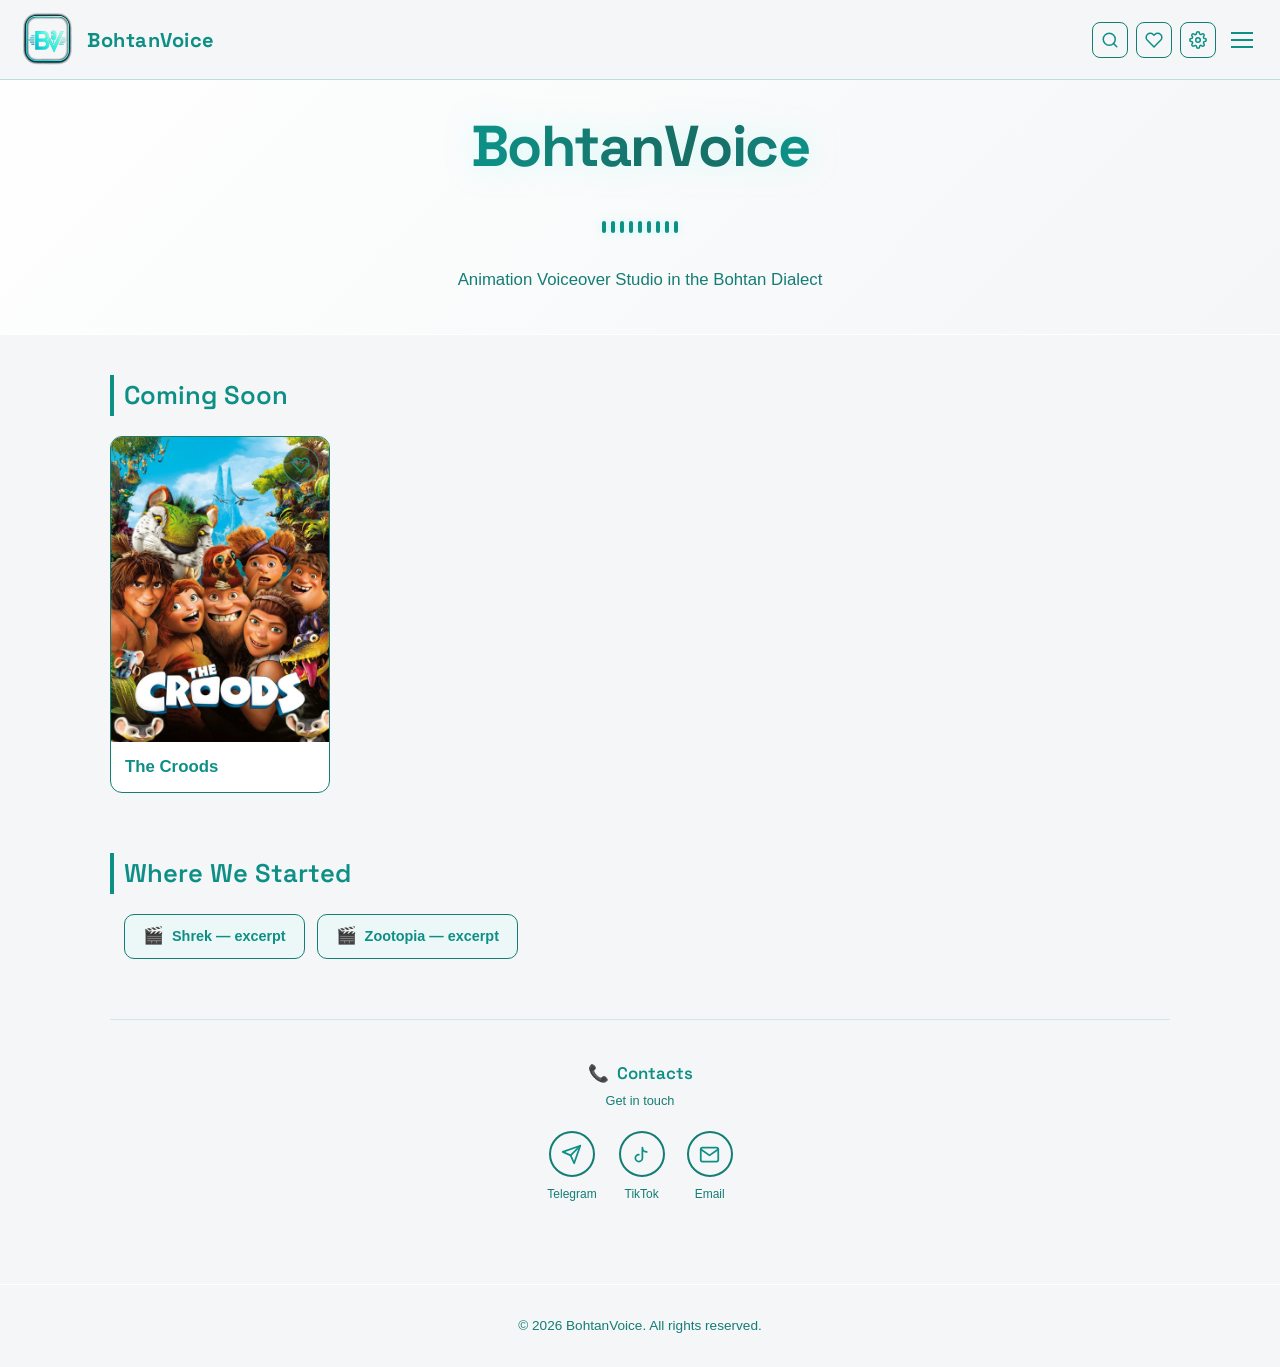
<file: index.html>
<!DOCTYPE html>
<html lang="en">
<head>
    <meta charset="UTF-8">
    <meta name="google-site-verification" content="A_l2Gim6bS1lxrR_QTSgw-Qv71iyqRUqzfyV5BQlsHk" />
    <meta name="viewport" content="width=device-width, initial-scale=1.0">
    <meta name="description" content="BohtanVoice — Animation Voiceover Studio in the Bohtan dialect.">
    <meta name="theme-color" content="#0b0c10">
    <link rel="icon" href="logo.png">

    <!-- SEO / Open Graph -->
    <link rel="canonical" href="https://bohtanvoice.github.io/BohtanVoice/">
    <meta property="og:type" content="website">
    <meta property="og:site_name" content="BohtanVoice">
    <meta property="og:title" content="BohtanVoice — Animation Voiceover Studio">
    <meta property="og:description" content="Animation voiceover studio in the Bohtan dialect. Dubs of beloved cartoons preserving a rare Neo-Aramaic language.">
    <meta property="og:image" content="https://bohtanvoice.github.io/BohtanVoice/poster1.jpg">
    <meta property="og:image:type" content="image/jpeg">
    <meta property="og:image:width" content="1000">
    <meta property="og:image:height" content="1426">
    <meta property="og:image:alt" content="BohtanVoice — animation voiceover studio">
    <meta property="og:url" content="https://bohtanvoice.github.io/BohtanVoice/">
    <meta property="og:locale" content="en_US">
    <meta property="og:locale:alternate" content="ru_RU">
    <meta name="twitter:card" content="summary_large_image">
    <meta name="twitter:title" content="BohtanVoice — Animation Voiceover Studio">
    <meta name="twitter:description" content="Animation voiceover studio in the Bohtan dialect.">
    <meta name="twitter:image" content="https://bohtanvoice.github.io/BohtanVoice/poster1.jpg">
    <meta name="twitter:image:alt" content="BohtanVoice — animation voiceover studio">

    <link rel="preconnect" href="https://fonts.googleapis.com">
    <link rel="preconnect" href="https://fonts.gstatic.com" crossorigin>
    <link href="https://fonts.googleapis.com/css2?family=Space+Grotesk:wght@400;500;600;700&display=swap" rel="stylesheet">

    <link rel="stylesheet" href="style.css">

    <title>BohtanVoice — Animation Voiceover Studio</title>

    <!-- Структурированные данные: организация + сайт -->
    <script type="application/ld+json">
    {
        "@context": "https://schema.org",
        "@graph": [
            {
                "@type": "Organization",
                "@id": "https://bohtanvoice.github.io/BohtanVoice/#organization",
                "name": "BohtanVoice",
                "url": "https://bohtanvoice.github.io/BohtanVoice/",
                "logo": {
                    "@type": "ImageObject",
                    "url": "https://bohtanvoice.github.io/BohtanVoice/logo.png",
                    "width": 832,
                    "height": 832
                },
                "description": "Animation voiceover studio in the Bohtan dialect of Assyrian Neo-Aramaic.",
                "email": "bohtanvoice@gmail.com",
                "sameAs": [
                    "https://t.me/BohtanVoicee",
                    "https://www.tiktok.com/@bohtanvoice"
                ]
            },
            {
                "@type": "WebSite",
                "@id": "https://bohtanvoice.github.io/BohtanVoice/#website",
                "url": "https://bohtanvoice.github.io/BohtanVoice/",
                "name": "BohtanVoice",
                "description": "Animation voiceover studio in the Bohtan dialect.",
                "inLanguage": ["en", "ru"],
                "publisher": {
                    "@id": "https://bohtanvoice.github.io/BohtanVoice/#organization"
                }
            }
        ]
    }
    </script>

    <style>
        /* ============================================================
           Стили, уникальные для главной страницы
           ============================================================ */

        header {
            background: linear-gradient(135deg, var(--bg-panel), var(--bg-main), var(--bg-panel));
            background-size: 200% 200%;
            animation: gradientMove 12s ease infinite;
            padding: 100px 20px 40px 20px;
            text-align: center;
            border-bottom: 1px solid var(--bg-panel);
        }

        @keyframes gradientMove {
            0% { background-position: 0% 50%; }
            50% { background-position: 100% 50%; }
            100% { background-position: 0% 50%; }
        }

        .hero-title {
            font-family: 'Space Grotesk', 'Segoe UI', sans-serif;
            font-size: calc(3.6rem * var(--font-scale));
            font-weight: 700;
            letter-spacing: -1.5px;
            margin: 0 0 15px 0;
            text-align: center;
            display: inline-block;
            cursor: pointer;
            user-select: none;
            transition: filter 0.3s ease;
            filter: drop-shadow(0 0 15px rgba(102, 252, 241, 0.25));
        }

        .hero-title:hover {
            filter: drop-shadow(0 0 25px rgba(102, 252, 241, 0.5));
        }

        .hero-title .letter {
            display: inline-block;
            transition: color 0.3s ease;
        }

        .hero-title .letter:nth-child(1)  { color: #66fcf1; }
        .hero-title .letter:nth-child(2)  { color: #63f5e8; }
        .hero-title .letter:nth-child(3)  { color: #60eede; }
        .hero-title .letter:nth-child(4)  { color: #5ce7d4; }
        .hero-title .letter:nth-child(5)  { color: #58dec8; }
        .hero-title .letter:nth-child(6)  { color: #53d4bb; }
        .hero-title .letter:nth-child(7)  { color: #4dc8ae; }
        .hero-title .letter:nth-child(8)  { color: #48bca2; }
        .hero-title .letter:nth-child(9)  { color: #44b098; }
        .hero-title .letter:nth-child(10) { color: #45a29e; }
        .hero-title .letter:nth-child(11) { color: #4ab8a3; }

        html.light-theme .hero-title .letter:nth-child(1)  { color: #0e8f86; }
        html.light-theme .hero-title .letter:nth-child(2)  { color: #10887f; }
        html.light-theme .hero-title .letter:nth-child(3)  { color: #128278; }
        html.light-theme .hero-title .letter:nth-child(4)  { color: #147c72; }
        html.light-theme .hero-title .letter:nth-child(5)  { color: #157770; }
        html.light-theme .hero-title .letter:nth-child(6)  { color: #167269; }
        html.light-theme .hero-title .letter:nth-child(7)  { color: #177066; }
        html.light-theme .hero-title .letter:nth-child(8)  { color: #167269; }
        html.light-theme .hero-title .letter:nth-child(9)  { color: #157770; }
        html.light-theme .hero-title .letter:nth-child(10) { color: #147d75; }
        html.light-theme .hero-title .letter:nth-child(11) { color: #0e8f86; }

        .hero-title.wave-active .letter {
            animation: letterWave 1.1s ease-in-out;
        }

        @keyframes letterWave {
            0%   { transform: translateY(0); }
            40%  { transform: translateY(-28px); }
            100% { transform: translateY(0); }
        }

        .sound-wave {
            display: flex;
            justify-content: center;
            align-items: center;
            gap: 5px;
            height: 40px;
            margin: 0 auto 20px auto;
        }

        .sound-wave span {
            display: block;
            width: 4px;
            background: var(--accent);
            border-radius: 3px;
            height: 12px;
            box-shadow: 0 0 8px rgba(102, 252, 241, 0.4);
            transition: height 0.3s ease;
        }

        .sound-wave.active span {
            animation: waveBounce 0.6s ease-in-out infinite;
        }

        .sound-wave.active span:nth-child(1) { animation-delay: 0s; }
        .sound-wave.active span:nth-child(2) { animation-delay: 0.1s; }
        .sound-wave.active span:nth-child(3) { animation-delay: 0.2s; }
        .sound-wave.active span:nth-child(4) { animation-delay: 0.3s; }
        .sound-wave.active span:nth-child(5) { animation-delay: 0.15s; }
        .sound-wave.active span:nth-child(6) { animation-delay: 0.25s; }
        .sound-wave.active span:nth-child(7) { animation-delay: 0.4s; }
        .sound-wave.active span:nth-child(8) { animation-delay: 0.2s; }
        .sound-wave.active span:nth-child(9) { animation-delay: 0.05s; }

        @keyframes waveBounce {
            0%, 100% { height: 4px; opacity: 0.4; }
            50% { height: 34px; opacity: 1; }
        }

        header p {
            color: var(--accent-soft);
            font-size: calc(1.05rem * var(--font-scale));
            font-weight: 500;
            padding: 0 10px;
        }

        .container { max-width: 1100px; margin: 40px auto; padding: 0 20px; }

        .section-title {
            color: var(--accent);
            font-family: 'Space Grotesk', 'Segoe UI', sans-serif;
            font-weight: 600;
            font-size: calc(1.6rem * var(--font-scale));
            margin-bottom: 20px;
            border-left: 4px solid var(--accent);
            padding-left: 10px;
            margin-top: 40px;
        }

        .no-results {
            display: none;
            text-align: center;
            padding: 40px 20px;
            color: var(--accent-soft);
            font-size: 1rem;
            background-color: var(--bg-panel);
            border: 1px dashed var(--accent-soft);
            border-radius: 12px;
            margin-top: 10px;
        }

        .no-results.visible { display: block; }

        .no-results-emoji {
            font-size: 2.5rem;
            display: block;
            margin-bottom: 10px;
        }

        .projects-grid {
            display: grid;
            grid-template-columns: repeat(auto-fit, minmax(180px, 220px));
            gap: 20px;
            justify-content: start;
            transition: all 0.3s ease;
        }

        html.density-compact .projects-grid {
            grid-template-columns: repeat(auto-fit, minmax(150px, 180px));
            gap: 14px;
        }

        html.density-compact .poster-info { padding: 10px; }
        html.density-compact .poster-info h3 { font-size: calc(0.95rem * var(--font-scale)); }

        html.density-comfortable .projects-grid {
            grid-template-columns: repeat(auto-fit, minmax(210px, 260px));
            gap: 28px;
        }

        html.density-comfortable .poster-info { padding: 18px; }
        html.density-comfortable .poster-info h3 { font-size: calc(1.2rem * var(--font-scale)); }

        .poster-card {
            display: block;
            background-color: var(--bg-panel);
            border-radius: 12px;
            overflow: hidden;
            border: 1px solid var(--accent-soft);
            text-decoration: none;
            color: inherit;
            transition: all 0.4s cubic-bezier(0.165, 0.84, 0.44, 1);
            opacity: 0;
            transform: translateY(20px);
            position: relative;
        }

        .poster-card.revealed {
            opacity: 1;
            transform: translateY(0);
        }

        .poster-card:hover {
            transform: translateY(-4px);
            border-color: var(--accent);
            box-shadow: 0 12px 30px rgba(102, 252, 241, 0.12);
        }

        .poster-image-box {
            position: relative;
            width: 100%;
            padding-bottom: 140%;
            overflow: hidden;
            background-color: var(--skeleton);
        }

        .poster-image-box::before {
            content: "";
            position: absolute;
            inset: 0;
            background: linear-gradient(
                90deg,
                var(--skeleton) 0%,
                var(--skeleton-shine) 50%,
                var(--skeleton) 100%
            );
            background-size: 200% 100%;
            animation: shimmer 1.5s infinite;
            z-index: 1;
            opacity: 1;
            transition: opacity 0.4s ease;
        }

        .poster-image-box.loaded::before { opacity: 0; }

        @keyframes shimmer {
            0% { background-position: 200% 0; }
            100% { background-position: -200% 0; }
        }

        .poster-image-box img {
            position: absolute;
            top: 0; left: 0;
            width: 100%; height: 100%;
            object-fit: cover;
            opacity: 0;
            transition: opacity 0.4s ease;
            z-index: 2;
        }

        .poster-image-box img.loaded { opacity: 1; }

        .fav-toggle {
            position: absolute;
            top: 10px; right: 10px;
            width: 36px; height: 36px;
            border-radius: 50%;
            background: rgba(11, 12, 16, 0.55);
            border: 1px solid rgba(102, 252, 241, 0.4);
            cursor: pointer;
            display: flex;
            align-items: center;
            justify-content: center;
            padding: 0;
            transition: all 0.25s ease;
            z-index: 5;
        }

        .fav-toggle:hover {
            transform: scale(1.1);
            background: rgba(11, 12, 16, 0.85);
            border-color: var(--accent);
        }

        .fav-toggle svg {
            width: 18px; height: 18px;
            stroke: var(--accent);
            fill: none;
            stroke-width: 2;
            stroke-linecap: round;
            stroke-linejoin: round;
            transition: fill 0.25s ease, transform 0.25s ease;
        }

        .fav-toggle.is-fav svg { fill: #ff4d6d; stroke: #ff4d6d; }
        .fav-toggle.is-fav { border-color: #ff4d6d; }
        .fav-toggle:active svg { transform: scale(0.85); }

        @keyframes heartPulse {
            0% { transform: scale(1); }
            40% { transform: scale(1.4); }
            100% { transform: scale(1); }
        }

        .fav-toggle.just-clicked svg { animation: heartPulse 0.4s ease; }

        .play-overlay {
            position: absolute;
            top: 0; left: 0;
            width: 100%; height: 100%;
            background: rgba(11, 12, 16, 0.35);
            display: flex;
            align-items: center;
            justify-content: center;
            opacity: 0;
            transition: opacity 0.3s ease;
            pointer-events: none;
            z-index: 3;
        }

        .poster-card:hover .play-overlay { opacity: 1; }

        .play-overlay span {
            width: 56px; height: 56px;
            border-radius: 50%;
            border: 2px solid var(--accent);
            display: flex;
            align-items: center;
            justify-content: center;
            padding-left: 4px;
        }

        .play-overlay span::before {
            content: "";
            width: 0; height: 0;
            border-top: 9px solid transparent;
            border-bottom: 9px solid transparent;
            border-left: 14px solid var(--accent);
        }

        @media (hover: none) {
            .play-overlay {
                opacity: 1;
                background: linear-gradient(to top, rgba(11, 12, 16, 0.55) 0%, transparent 50%);
                align-items: flex-end;
                justify-content: flex-start;
                padding: 12px;
            }

            .play-overlay span {
                width: 44px; height: 44px;
                background: rgba(11, 12, 16, 0.7);
                border-width: 2px;
            }

            .play-overlay span::before {
                border-top-width: 7px;
                border-bottom-width: 7px;
                border-left-width: 11px;
            }
        }

        .poster-info { padding: 14px; }

        .poster-info h3 {
            color: var(--accent);
            font-size: calc(1.05rem * var(--font-scale));
            line-height: 1.3;
        }

        /* ============================================================
           С чего мы начинали — заголовок + кнопки-якоря
           ============================================================ */
        .first-steps {
            margin-top: 60px;
        }

        /* Контейнер без рамки и фона: кнопки выровнены по тексту
           заголовка (4px полоска + 10px внутренний отступ) */
        .first-steps-box {
            padding: 0 14px;
        }

        .first-steps-actions {
            display: flex;
            gap: 12px;
            flex-wrap: wrap;
        }

        .first-step-btn {
            display: inline-flex;
            align-items: center;
            gap: 8px;
            padding: 10px 18px;
            background: rgba(102, 252, 241, 0.06);
            border: 1px solid var(--accent-soft);
            border-radius: 10px;
            color: var(--accent);
            text-decoration: none;
            font-size: calc(0.9rem * var(--font-scale));
            font-weight: 600;
            font-family: inherit;
            transition: all 0.25s ease;
        }

        .first-step-btn:hover {
            background: var(--accent);
            color: var(--bg-main);
            border-color: var(--accent);
            transform: translateY(-2px);
            box-shadow: 0 0 20px rgba(102, 252, 241, 0.3);
        }

        .first-step-icon {
            font-size: 1.05rem;
            line-height: 1;
        }

        @media(max-width: 600px) {
            header { padding-top: 95px; }
            .hero-title { font-size: calc(2.4rem * var(--font-scale)); letter-spacing: -1px; }
            .sound-wave { height: 32px; gap: 4px; }
            .sound-wave span { width: 3px; }

            .first-steps-actions {
                flex-direction: column;
            }
            .first-step-btn {
                justify-content: center;
                width: 100%;
            }
        }
    </style>
</head>
<body>

    <!-- ================= NAV ================= -->
    <nav>
        <a href="index.html" class="logo-container">
            <img src="logo.png" alt="BohtanVoice" class="site-logo">
            <span class="logo-text">BohtanVoice</span>
        </a>

        <div class="nav-actions">
            <button class="icon-btn" id="searchNavBtn" aria-label="Search">
                <svg viewBox="0 0 24 24">
                    <circle cx="11" cy="11" r="8"></circle>
                    <line x1="21" y1="21" x2="16.65" y2="16.65"></line>
                </svg>
            </button>

            <button class="icon-btn" id="favoritesBtn" aria-label="Favorites">
                <svg viewBox="0 0 24 24">
                    <path d="M20.84 4.61a5.5 5.5 0 0 0-7.78 0L12 5.67l-1.06-1.06a5.5 5.5 0 0 0-7.78 7.78l1.06 1.06L12 21.23l7.78-7.78 1.06-1.06a5.5 5.5 0 0 0 0-7.78z"></path>
                </svg>
                <span class="fav-badge" id="favBadge">0</span>
            </button>

            <button class="icon-btn" id="settingsBtn" aria-label="Settings">
                <svg viewBox="0 0 24 24">
                    <circle cx="12" cy="12" r="3"></circle>
                    <path d="M19.4 15a1.65 1.65 0 0 0 .33 1.82l.06.06a2 2 0 1 1-2.83 2.83l-.06-.06a1.65 1.65 0 0 0-1.82-.33 1.65 1.65 0 0 0-1 1.51V21a2 2 0 1 1-4 0v-.09A1.65 1.65 0 0 0 9 19.4a1.65 1.65 0 0 0-1.82.33l-.06.06a2 2 0 1 1-2.83-2.83l.06-.06a1.65 1.65 0 0 0 .33-1.82 1.65 1.65 0 0 0-1.51-1H3a2 2 0 1 1 0-4h.09A1.65 1.65 0 0 0 4.6 9a1.65 1.65 0 0 0-.33-1.82l-.06-.06a2 2 0 1 1 2.83-2.83l.06.06a1.65 1.65 0 0 0 1.82.33H9a1.65 1.65 0 0 0 1-1.51V3a2 2 0 1 1 4 0v.09a1.65 1.65 0 0 0 1 1.51 1.65 1.65 0 0 0 1.82-.33l.06-.06a2 2 0 1 1 2.83 2.83l-.06.06a1.65 1.65 0 0 0-.33 1.82V9a1.65 1.65 0 0 0 1.51 1H21a2 2 0 1 1 0 4h-.09a1.65 1.65 0 0 0-1.51 1z"></path>
                </svg>
            </button>

            <button class="menu-toggle" id="menuToggle" aria-label="Menu">
                <span></span>
                <span></span>
                <span></span>
            </button>
        </div>

        <ul class="nav-links" id="navLinks">
            <li><a href="#" id="aboutLink" data-en="About Us" data-ru="О нас">About Us</a></li>
            <li><a href="#" id="dialectLink" data-en="About the Dialect" data-ru="О диалекте">About the Dialect</a></li>
            <li><a href="samples.html" data-en="Our First Experience" data-ru="Наш первый опыт">Our First Experience</a></li>
            <li><a href="#contacts" id="contactsLink" data-en="Contacts" data-ru="Контакты">Contacts</a></li>
        </ul>
    </nav>

    <!-- Раскрывающийся поиск -->
    <div class="nav-search-wrap" id="navSearchWrap">
        <div class="nav-search-box">
            <svg class="nav-search-icon" viewBox="0 0 24 24">
                <circle cx="11" cy="11" r="8"></circle>
                <line x1="21" y1="21" x2="16.65" y2="16.65"></line>
            </svg>
            <input
                type="text"
                class="nav-search-input"
                id="navSearchInput"
                placeholder="Search dubs…"
                data-en-placeholder="Search dubs…"
                data-ru-placeholder="Поиск озвучек…"
                autocomplete="off">
            <button class="nav-search-clear" id="navSearchClear" aria-label="Clear">&times;</button>
        </div>
        <div class="nav-search-results" id="navSearchResults"></div>
    </div>

    <!-- ================= HEADER ================= -->
    <header>
        <h1 class="hero-title" id="heroTitle" aria-label="BohtanVoice"></h1>
        <div class="sound-wave" id="soundWave" aria-hidden="true">
            <span></span><span></span><span></span>
            <span></span><span></span><span></span>
            <span></span><span></span><span></span>
        </div>
        <p data-en="Animation Voiceover Studio in the Bohtan Dialect" data-ru="Студия озвучивания мультфильмов на диалекте Bohtan">Animation Voiceover Studio in the Bohtan Dialect</p>
    </header>

    <!-- ================= CONTENT ================= -->
    <div class="container">

        <!-- БЛОК: Скоро на сайте (Крудсы) -->
        <h2 id="projects" class="section-title" data-en="Coming Soon" data-ru="Скоро на сайте">Coming Soon</h2>

        <div class="projects-grid" id="projectsGrid"></div>

        <div class="no-results" id="noResults">
            <span class="no-results-emoji">🔍</span>
            <span data-en="Nothing found. Try another search." data-ru="Ничего не найдено. Попробуйте другой запрос.">Nothing found. Try another search.</span>
        </div>

        <!-- БЛОК: С чего мы начинали (заголовок + кнопки, ведут в samples.html) -->
        <section class="first-steps">
            <h2 class="section-title" data-en="Where We Started" data-ru="С чего мы начинали">Where We Started</h2>

            <div class="first-steps-box">
                <div class="first-steps-actions">
                    <a href="samples.html#shrek" class="first-step-btn">
                        <span class="first-step-icon">🎬</span>
                        <span data-en="Shrek — excerpt" data-ru="Шрек — отрывок">Shrek — excerpt</span>
                    </a>
                    <a href="samples.html#zootopia" class="first-step-btn">
                        <span class="first-step-icon">🎬</span>
                        <span data-en="Zootopia — excerpt" data-ru="Зверополис — отрывок">Zootopia — excerpt</span>
                    </a>
                </div>
            </div>
        </section>

        <!-- ================= CONTACTS ================= -->
        <section class="contacts-section" id="contacts">
            <h2 class="contacts-title">
                <span>📞</span>
                <span data-en="Contacts" data-ru="Контакты">Contacts</span>
            </h2>
            <p class="contacts-subtitle" data-en="Get in touch" data-ru="Свяжитесь с нами">Get in touch</p>

            <div class="contacts-grid">
                <a href="https://t.me/BohtanVoicee" target="_blank" rel="noopener" class="contact-item" aria-label="Telegram">
                    <span class="contact-icon">
                        <svg viewBox="0 0 24 24">
                            <path d="M22 2L11 13"></path>
                            <path d="M22 2l-7 20-4-9-9-4 20-7z"></path>
                        </svg>
                    </span>
                    <span class="contact-label">Telegram</span>
                </a>

                <a href="https://www.tiktok.com/@bohtanvoice" target="_blank" rel="noopener" class="contact-item" aria-label="TikTok">
                    <span class="contact-icon">
                        <svg viewBox="0 0 24 24">
                            <path d="M9 12a4 4 0 1 0 4 4V4a5 5 0 0 0 5 5"></path>
                        </svg>
                    </span>
                    <span class="contact-label">TikTok</span>
                </a>

                <a href="mailto:bohtanvoice@gmail.com" class="contact-item" aria-label="Email">
                    <span class="contact-icon">
                        <svg viewBox="0 0 24 24">
                            <rect x="2" y="4" width="20" height="16" rx="2"></rect>
                            <polyline points="22,6 12,13 2,6"></polyline>
                        </svg>
                    </span>
                    <span class="contact-label">Email</span>
                </a>
            </div>
        </section>

    </div>

    <!-- ================= FOOTER ================= -->
    <footer>
        <p>&copy; 2026 BohtanVoice. All rights reserved.</p>
    </footer>

    <!-- ================= PANELS ================= -->
    <div class="about-overlay" id="aboutOverlay"></div>
    <div class="about-panel" id="aboutPanel">
        <button class="about-close" id="aboutClose">&times;</button>
        <h2 data-en="About Us" data-ru="О нас">About Us</h2>
        <p data-en="We are a team from Gardabani (Georgia), united by our love for voiceover and our native language. Our goal is to create unique content in the Bohtan dialect of the Assyrian language.<br><br>Our journey began completely by accident: one day, just for fun, we re-dubbed a short excerpt from a cartoon. But after that first experience, something sparked inside us. We realized how exciting it is to bring familiar characters to life and hear them in our native dialect.<br><br>What started as a joke grew into a real shared mission and the creation of our own studio. Today we put our soul into every frame so that the dub is high-quality, lively, and sincere.<br><br>Thank you for being with us and sharing this love! ❤️🎙️" data-ru="Мы — команда из Гардабани (Грузия), объединённая любовью к озвучиванию и родному языку. Наша цель — создавать уникальный контент на бохтанском диалекте ассирийского языка.<br><br>Наш путь начался абсолютно случайно: однажды мы просто ради шутки переозвучили небольшой отрывок из мультфильма. Но уже после первого опыта внутри что-то зажглось. Мы поняли, насколько это увлекательный процесс — вдохнуть жизнь в знакомых персонажей и услышать их на нашем родном диалекте.<br><br>То, что не воспринималось всерьёз, переросло в настоящее общее дело и создание своей собственной студии. Сегодня мы вкладываем душу в каждый кадр, чтобы дубляж получался качественным, живым и искренним.<br><br>Спасибо, что вы с нами и разделяете эту любовь! ❤️🎙️">
            We are a team from Gardabani (Georgia), united by our love for voiceover and our native language...
        </p>
    </div>

    <div class="about-overlay" id="dialectOverlay"></div>
    <div class="about-panel" id="dialectPanel">
        <button class="about-close" id="dialectClose">&times;</button>
        <h2 data-en="About the Bohtan Dialect" data-ru="О ботанайском диалекте">About the Bohtan Dialect</h2>
        <p data-en="Our dialect is a unique and rare branch of the Neo-Aramaic languages, belonging to the Assyrian heritage. Historically, it originated in the Bohtan region (in the southeast of modern-day Turkey), and today it is spoken in the homes of Assyrians living around the world, including here in Georgia.<br><br>For us, this dialect is not just a means of communication, but a living connection to our ancestors, our culture, and family traditions. However, today it is among the endangered: fewer and fewer young people speak it fluently in everyday life.<br><br>Through cartoon dubbing and creating modern content, we want to breathe new life into the Bohtan dialect. We believe that a language lives when people joke in it, watch their favorite stories, and feel genuine emotions in it!" data-ru="Наш диалект — это уникальная и редкая ветвь новоарамейских языков, принадлежащая к ассирийскому наследию. Исторически он зародился в регионе Бохтан (на юго-востоке современной Турции), а сегодня звучит в домах ассирийцев, живущих в разных уголках мира, в том числе и у нас в Грузии.<br><br>Для нас этот диалект — не просто способ общения, а живая связь с предками, нашей культурой и семейными традициями. Однако сегодня он относится к числам исчезающих: всё меньше молодых людей свободно говорят на нём в повседневной жизни.<br><br>Через дубляж мультфильмов и создание современного контента мы хотим вдохнуть в ботанайский диалект новую жизнь. Мы верим, что язык живёт тогда, когда на нём шутят, смотрят любимые истории и чувствуют искренние эмоции!">
            Our dialect is a unique and rare branch of the Neo-Aramaic languages...
        </p>
    </div>

    <div class="about-overlay" id="settingsOverlay"></div>
    <div class="about-panel" id="settingsPanel">
        <button class="about-close" id="settingsClose">&times;</button>
        <h2 data-en="Settings" data-ru="Настройки">Settings</h2>

        <div class="setting-row">
            <span class="setting-label" data-en="Theme" data-ru="Тема">Theme</span>
            <div class="lang-toggle" id="themeToggle">
                <button class="lang-btn" data-theme="auto" data-en="Auto" data-ru="Авто">Auto</button>
                <button class="lang-btn" data-theme="light" data-en="Light" data-ru="Светлая">Light</button>
                <button class="lang-btn" data-theme="dark" data-en="Dark" data-ru="Тёмная">Dark</button>
            </div>
        </div>

        <div class="setting-row">
            <span class="setting-label" data-en="Language" data-ru="Язык">Language</span>
            <div class="lang-toggle">
                <button class="lang-btn" id="langEn">EN</button>
                <button class="lang-btn" id="langRu">RU</button>
            </div>
        </div>

        <div class="setting-row">
            <span class="setting-label" data-en="Font size" data-ru="Размер шрифта">Font size</span>
            <div class="lang-toggle" id="fontSizeToggle">
                <button class="lang-btn size-btn" data-size="small">A</button>
                <button class="lang-btn size-btn" data-size="normal">A</button>
                <button class="lang-btn size-btn" data-size="large">A</button>
            </div>
        </div>

        <div class="setting-row">
            <span class="setting-label" data-en="Density" data-ru="Плотность">Density</span>
            <div class="lang-toggle" id="densityToggle">
                <button class="lang-btn density-btn" data-density="compact" aria-label="Compact">
                    <svg viewBox="0 0 24 24" fill="none" stroke="currentColor" stroke-width="2" stroke-linecap="round" stroke-linejoin="round">
                        <rect x="3" y="3" width="8" height="8" rx="1.5"/>
                        <rect x="13" y="3" width="8" height="8" rx="1.5"/>
                        <rect x="3" y="13" width="8" height="8" rx="1.5"/>
                        <rect x="13" y="13" width="8" height="8" rx="1.5"/>
                    </svg>
                </button>
                <button class="lang-btn density-btn" data-density="normal" aria-label="Normal">
                    <svg viewBox="0 0 24 24" fill="none" stroke="currentColor" stroke-width="2" stroke-linecap="round" stroke-linejoin="round">
                        <rect x="3" y="3" width="8" height="18" rx="1.5"/>
                        <rect x="13" y="3" width="8" height="18" rx="1.5"/>
                    </svg>
                </button>
                <button class="lang-btn density-btn" data-density="comfortable" aria-label="Comfortable">
                    <svg viewBox="0 0 24 24" fill="none" stroke="currentColor" stroke-width="2" stroke-linecap="round" stroke-linejoin="round">
                        <rect x="3" y="3" width="18" height="8" rx="1.5"/>
                        <rect x="3" y="13" width="18" height="8" rx="1.5"/>
                    </svg>
                </button>
            </div>
        </div>

        <div class="setting-row">
            <span class="setting-label" data-en="Auto animation" data-ru="Анимация при входе">Auto animation</span>
            <label class="switch">
                <input type="checkbox" id="autowaveSwitch" checked>
                <span class="switch-slider"></span>
            </label>
        </div>
    </div>

    <div class="about-overlay" id="favoritesOverlay"></div>
    <div class="about-panel" id="favoritesPanel">
        <button class="about-close" id="favoritesClose">&times;</button>
        <h2 data-en="Favorites" data-ru="Избранное">Favorites</h2>

        <ul class="fav-list" id="favList"></ul>

        <div class="fav-empty" id="favEmpty">
            <span class="fav-empty-icon">🤍</span>
            <span data-en="Nothing saved yet. Tap the heart on any dub to save it here." data-ru="Пока ничего нет. Нажмите на сердечко у любой озвучки, чтобы сохранить её здесь.">Nothing saved yet. Tap the heart on any dub to save it here.</span>
        </div>
    </div>

    <!-- ================= PROGRESS BAR ================= -->
    <div class="scroll-progress" id="scrollProgress"></div>

    <!-- ================= FLOATING ACTIONS ================= -->
    <div class="floating-actions" id="floatingActions">
        <button class="floating-btn" id="sharePageBtn" aria-label="Share page">
            <svg viewBox="0 0 24 24">
                <circle cx="18" cy="5" r="3"></circle>
                <circle cx="6" cy="12" r="3"></circle>
                <circle cx="18" cy="19" r="3"></circle>
                <line x1="8.59" y1="13.51" x2="15.42" y2="17.49"></line>
                <line x1="15.41" y1="6.51" x2="8.59" y2="10.49"></line>
            </svg>
        </button>

        <button class="floating-btn" id="backToTop" aria-label="Back to top">
            <svg viewBox="0 0 24 24">
                <polyline points="18 15 12 9 6 15"></polyline>
            </svg>
        </button>
    </div>

    <!-- ================= TOAST ================= -->
    <div class="toast" id="toast">
        <span class="toast-icon" id="toastIcon">✓</span>
        <span id="toastText"></span>
    </div>

    <!-- ================= SCRIPTS ================= -->
    <script src="videos.js"></script>
    <script src="app.js"></script>

    <script>
        /* ============================================================
           Логика, уникальная для главной страницы
           ============================================================ */

        function buildProjectsGrid() {
            const grid = document.getElementById('projectsGrid');
            const lang = getLang();
            grid.innerHTML = '';

            ALL_VIDEOS.forEach(vid => {
                const title = getVideoTitle(vid, lang);

                const card = document.createElement('a');
                card.href = vid.url;
                card.className = 'poster-card';
                card.setAttribute('data-video-id', vid.id);
                card.setAttribute('data-search', `${vid.searchRu || ''} ${vid.searchEn || ''}`.toLowerCase());

                card.innerHTML = `
                    <div class="poster-image-box">
                        <img src="${vid.poster}" alt="${title}" loading="lazy">
                        <button class="fav-toggle" data-fav-id="${vid.id}" aria-label="Add to favorites">
                            <svg viewBox="0 0 24 24">
                                <path d="M20.84 4.61a5.5 5.5 0 0 0-7.78 0L12 5.67l-1.06-1.06a5.5 5.5 0 0 0-7.78 7.78l1.06 1.06L12 21.23l7.78-7.78 1.06-1.06a5.5 5.5 0 0 0 0-7.78z"></path>
                            </svg>
                        </button>
                        <div class="play-overlay"><span></span></div>
                    </div>
                    <div class="poster-info">
                        <h3>${title}</h3>
                    </div>
                `;

                grid.appendChild(card);
            });

            grid.querySelectorAll('.poster-image-box img').forEach(img => {
                const box = img.parentElement;
                const markLoaded = () => {
                    img.classList.add('loaded');
                    box.classList.add('loaded');
                };

                if (img.complete && img.naturalWidth > 0) {
                    markLoaded();
                } else {
                    img.addEventListener('load', markLoaded);
                    img.addEventListener('error', markLoaded);

                    setTimeout(() => {
                        if (img.complete && img.naturalWidth > 0) markLoaded();
                    }, 50);
                }
            });

            grid.querySelectorAll('.fav-toggle').forEach(btn => {
                btn.addEventListener('click', (e) => {
                    e.preventDefault();
                    e.stopPropagation();
                    toggleFavorite(btn.getAttribute('data-fav-id'), btn);
                });
            });

            applyFavStateOnPosters();
        }

        /* Обновление названий БЕЗ пересоздания (без мерцания постера) */
        function updatePosterTitles(lang) {
            document.querySelectorAll('.poster-card').forEach(card => {
                const id = card.getAttribute('data-video-id');
                const vid = (typeof getVideoById === 'function') ? getVideoById(id) : null;
                if (!vid) return;

                const title = getVideoTitle(vid, lang);
                const h3 = card.querySelector('.poster-info h3');
                if (h3) h3.textContent = title;

                const img = card.querySelector('.poster-image-box img');
                if (img) img.alt = title;
            });
        }

        function initReveal() {
            const els = document.querySelectorAll('.poster-card');
            if ('IntersectionObserver' in window) {
                const observer = new IntersectionObserver((entries) => {
                    entries.forEach((entry, i) => {
                        if (entry.isIntersecting) {
                            setTimeout(() => entry.target.classList.add('revealed'), i * 80);
                            observer.unobserve(entry.target);
                        }
                    });
                }, { threshold: 0.15, rootMargin: '0px 0px -40px 0px' });
                els.forEach(el => observer.observe(el));
            } else {
                els.forEach(el => el.classList.add('revealed'));
            }
        }

        function initHero() {
            const heroTitle = document.getElementById('heroTitle');
            const soundWave = document.getElementById('soundWave');
            const text = 'BohtanVoice';

            heroTitle.innerHTML = '';
            text.split('').forEach(ch => {
                const s = document.createElement('span');
                s.className = 'letter';
                s.textContent = ch;
                heroTitle.appendChild(s);
            });

            const letters = heroTitle.querySelectorAll('.letter');
            let animating = false;

            function startWave() {
                if (animating) return;
                animating = true;

                letters.forEach((l, i) => l.style.animationDelay = (i * 0.1) + 's');
                heroTitle.classList.add('wave-active');
                soundWave.classList.add('active');

                setTimeout(() => {
                    heroTitle.classList.remove('wave-active');
                    letters.forEach(l => l.style.animationDelay = '');
                    animating = false;
                }, 900 + letters.length * 100);

                setTimeout(() => soundWave.classList.remove('active'), 2500);
            }

            heroTitle.addEventListener('click', startWave);

            window.addEventListener('load', () => {
                if (localStorage.getItem(STORAGE.autowave) !== 'off') {
                    setTimeout(startWave, 1000);
                }
            });
        }

        /* Названия постеров следуют за языком сайта.
           app.js сам сообщает о смене языка (в т.ч. из другой вкладки),
           поэтому обработчики на конкретные кнопки здесь не нужны. */
        document.addEventListener('languagechange', (e) => {
            const lang = (e.detail && e.detail.lang) || getLang();
            updatePosterTitles(lang);
        });

        document.addEventListener('DOMContentLoaded', () => {
            buildProjectsGrid();
            initReveal();
            initHero();
        });
    </script>

</body>
</html>
</file>
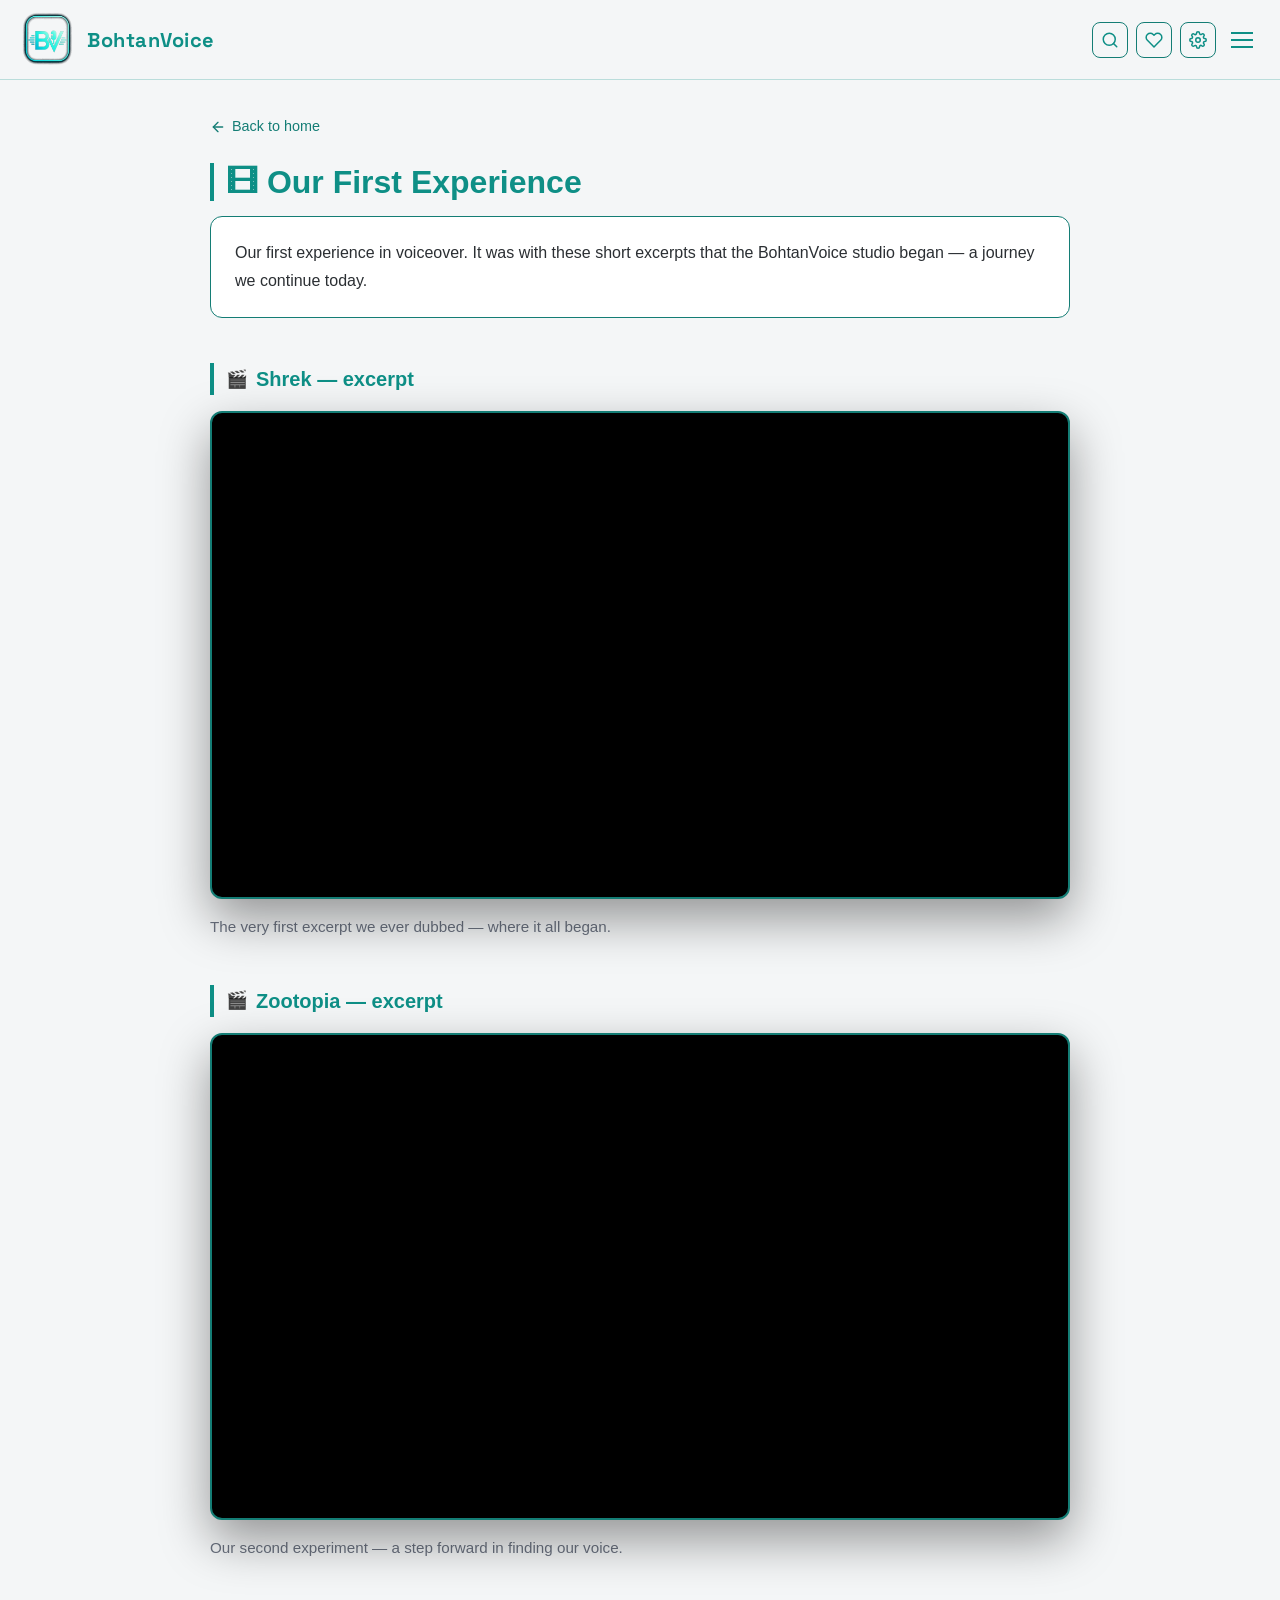
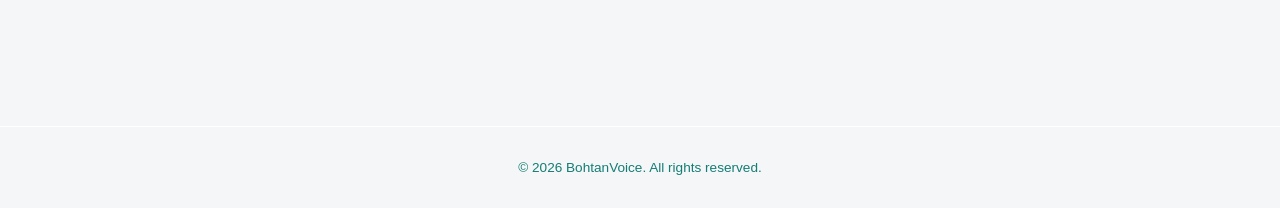
<file: samples.html>
<!DOCTYPE html>
<html lang="en">
<head>
    <meta charset="UTF-8">
    <meta name="viewport" content="width=device-width, initial-scale=1.0">
    <meta name="description" content="Our first voiceover experience — BohtanVoice.">
    <meta name="theme-color" content="#0b0c10">
    <link rel="icon" href="logo.png">

    <!-- SEO / Open Graph -->
    <link rel="canonical" href="https://bohtanvoice.github.io/BohtanVoice/samples.html">
    <meta property="og:type" content="website">
    <meta property="og:site_name" content="BohtanVoice">
    <meta property="og:title" content="Our First Experience — BohtanVoice">
    <meta property="og:description" content="Our first voiceover experiments in the Bohtan dialect: Zootopia and Shrek excerpts.">
    <meta property="og:image" content="https://bohtanvoice.github.io/BohtanVoice/poster1.jpg">
    <meta property="og:image:type" content="image/jpeg">
    <meta property="og:image:width" content="1000">
    <meta property="og:image:height" content="1426">
    <meta property="og:image:alt" content="Our first voiceover experience — BohtanVoice">
    <meta property="og:url" content="https://bohtanvoice.github.io/BohtanVoice/samples.html">
    <meta property="og:locale" content="en_US">
    <meta property="og:locale:alternate" content="ru_RU">
    <meta name="twitter:card" content="summary_large_image">
    <meta name="twitter:title" content="Our First Experience — BohtanVoice">
    <meta name="twitter:description" content="Our first voiceover experiments in the Bohtan dialect.">
    <meta name="twitter:image" content="https://bohtanvoice.github.io/BohtanVoice/poster1.jpg">
    <meta name="twitter:image:alt" content="Our first voiceover experience — BohtanVoice">

    <link rel="preconnect" href="https://fonts.googleapis.com">
    <link rel="preconnect" href="https://fonts.gstatic.com" crossorigin>
    <link href="https://fonts.googleapis.com/css2?family=Space+Grotesk:wght@400;500;600;700&display=swap" rel="stylesheet">

    <link rel="stylesheet" href="style.css">

    <title>Our First Experience — BohtanVoice</title>

    <!-- Структурированные данные: страница -->
    <script type="application/ld+json">
    {
        "@context": "https://schema.org",
        "@type": "WebPage",
        "@id": "https://bohtanvoice.github.io/BohtanVoice/samples.html",
        "url": "https://bohtanvoice.github.io/BohtanVoice/samples.html",
        "name": "Our First Experience — BohtanVoice",
        "description": "Our first voiceover experiments in the Bohtan dialect: Zootopia and Shrek excerpts.",
        "inLanguage": ["en", "ru"],
        "publisher": {
            "@type": "Organization",
            "name": "BohtanVoice",
            "url": "https://bohtanvoice.github.io/BohtanVoice/",
            "logo": {
                "@type": "ImageObject",
                "url": "https://bohtanvoice.github.io/BohtanVoice/logo.png"
            }
        }
    }
    </script>

    <style>
        .container {
            max-width: 900px;
            margin: 0 auto;
            padding: 115px 20px 60px 20px;
        }

        .back-link {
            display: inline-flex;
            align-items: center;
            gap: 6px;
            color: var(--accent-soft);
            text-decoration: none;
            font-size: 0.9rem;
            margin-bottom: 25px;
            transition: color 0.25s ease;
        }

        .back-link:hover { color: var(--accent); }

        .back-link svg {
            width: 16px; height: 16px;
            stroke: currentColor;
            fill: none;
            stroke-width: 2;
            stroke-linecap: round;
            stroke-linejoin: round;
        }

        .page-title {
            color: var(--accent);
            font-size: calc(2rem * var(--font-scale));
            line-height: 1.2;
            margin-bottom: 15px;
            padding-left: 12px;
            border-left: 4px solid var(--accent);
        }

        .page-intro {
            background-color: var(--bg-panel);
            border: 1px solid var(--accent-soft);
            border-radius: 12px;
            padding: 22px 24px;
            font-size: calc(1rem * var(--font-scale));
            line-height: 1.75;
            color: var(--text-main);
            margin-bottom: 45px;
        }

        .sample-section {
            margin-bottom: 45px;
            scroll-margin-top: 100px;
        }

        .sample-heading {
            color: var(--accent);
            font-size: calc(1.25rem * var(--font-scale));
            margin-bottom: 16px;
            padding-left: 12px;
            border-left: 4px solid var(--accent);
            display: flex;
            align-items: center;
            gap: 8px;
        }

        .sample-heading span.emoji {
            font-size: 1.1rem;
        }

        .player-box {
            width: 100%;
            height: 0;
            padding-bottom: 56.25%;
            position: relative;
            border-radius: 12px;
            overflow: hidden;
            border: 2px solid var(--accent-soft);
            background: #000;
            box-shadow: 0 20px 50px rgba(0, 0, 0, 0.4);
            transition: border-color 0.3s ease;
        }

        .player-box iframe {
            position: absolute;
            top: 0; left: 0;
            width: 100%; height: 100%;
            border: none;
        }

        .sample-description {
            margin-top: 16px;
            font-size: calc(0.95rem * var(--font-scale));
            line-height: 1.6;
            color: var(--text-dim);
        }

        @media (max-width: 600px) {
            .container { padding: 105px 15px 40px 15px; }
            .page-intro { padding: 18px; font-size: 0.95rem; }
        }
    </style>
</head>
<body>

    <nav>
        <a href="index.html" class="logo-container">
            <img src="logo.png" alt="BohtanVoice" class="site-logo">
            <span class="logo-text">BohtanVoice</span>
        </a>

        <div class="nav-actions">
            <button class="icon-btn" id="searchNavBtn" aria-label="Search">
                <svg viewBox="0 0 24 24">
                    <circle cx="11" cy="11" r="8"></circle>
                    <line x1="21" y1="21" x2="16.65" y2="16.65"></line>
                </svg>
            </button>

            <button class="icon-btn" id="favoritesBtn" aria-label="Favorites">
                <svg viewBox="0 0 24 24">
                    <path d="M20.84 4.61a5.5 5.5 0 0 0-7.78 0L12 5.67l-1.06-1.06a5.5 5.5 0 0 0-7.78 7.78l1.06 1.06L12 21.23l7.78-7.78 1.06-1.06a5.5 5.5 0 0 0 0-7.78z"></path>
                </svg>
                <span class="fav-badge" id="favBadge">0</span>
            </button>

            <button class="icon-btn" id="settingsBtn" aria-label="Settings">
                <svg viewBox="0 0 24 24">
                    <circle cx="12" cy="12" r="3"></circle>
                    <path d="M19.4 15a1.65 1.65 0 0 0 .33 1.82l.06.06a2 2 0 1 1-2.83 2.83l-.06-.06a1.65 1.65 0 0 0-1.82-.33 1.65 1.65 0 0 0-1 1.51V21a2 2 0 1 1-4 0v-.09A1.65 1.65 0 0 0 9 19.4a1.65 1.65 0 0 0-1.82.33l-.06.06a2 2 0 1 1-2.83-2.83l.06-.06a1.65 1.65 0 0 0 .33-1.82 1.65 1.65 0 0 0-1.51-1H3a2 2 0 1 1 0-4h.09A1.65 1.65 0 0 0 4.6 9a1.65 1.65 0 0 0-.33-1.82l-.06-.06a2 2 0 1 1 2.83-2.83l.06.06a1.65 1.65 0 0 0 1.82.33H9a1.65 1.65 0 0 0 1-1.51V3a2 2 0 1 1 4 0v.09a1.65 1.65 0 0 0 1 1.51 1.65 1.65 0 0 0 1.82-.33l.06-.06a2 2 0 1 1 2.83 2.83l-.06.06a1.65 1.65 0 0 0-.33 1.82V9a1.65 1.65 0 0 0 1.51 1H21a2 2 0 1 1 0 4h-.09a1.65 1.65 0 0 0-1.51 1z"></path>
                </svg>
            </button>

            <button class="menu-toggle" id="menuToggle" aria-label="Menu">
                <span></span>
                <span></span>
                <span></span>
            </button>
        </div>

        <ul class="nav-links" id="navLinks">
            <li><a href="#" id="aboutLink" data-en="About Us" data-ru="О нас">About Us</a></li>
            <li><a href="#" id="dialectLink" data-en="About the Dialect" data-ru="О диалекте">About the Dialect</a></li>
            <li><a href="samples.html" data-en="Our First Experience" data-ru="Наш первый опыт">Our First Experience</a></li>
            <li><a href="index.html#contacts" data-en="Contacts" data-ru="Контакты">Contacts</a></li>
        </ul>
    </nav>

    <div class="nav-search-wrap" id="navSearchWrap">
        <div class="nav-search-box">
            <svg class="nav-search-icon" viewBox="0 0 24 24">
                <circle cx="11" cy="11" r="8"></circle>
                <line x1="21" y1="21" x2="16.65" y2="16.65"></line>
            </svg>
            <input
                type="text"
                class="nav-search-input"
                id="navSearchInput"
                placeholder="Search dubs…"
                data-en-placeholder="Search dubs…"
                data-ru-placeholder="Поиск озвучек…"
                autocomplete="off">
            <button class="nav-search-clear" id="navSearchClear" aria-label="Clear">&times;</button>
        </div>
        <div class="nav-search-results" id="navSearchResults"></div>
    </div>

    <div class="container">
        <a href="index.html" class="back-link">
            <svg viewBox="0 0 24 24"><line x1="19" y1="12" x2="5" y2="12"></line><polyline points="12 19 5 12 12 5"></polyline></svg>
            <span data-en="Back to home" data-ru="На главную">Back to home</span>
        </a>

        <h1 class="page-title" data-en="🎞 Our First Experience" data-ru="🎞 Наш первый опыт">🎞 Our First Experience</h1>

        <div class="page-intro"
             data-en="Our first experience in voiceover. It was with these short excerpts that the BohtanVoice studio began — a journey we continue today."
             data-ru="Наш первый опыт в озвучке. Именно с этих коротких отрывков началась студия BohtanVoice — путь, который мы продолжаем сегодня.">
            Our first experience in voiceover. It was with these short excerpts that the BohtanVoice studio began — a journey we continue today.
        </div>

        <section class="sample-section" id="shrek">
            <h2 class="sample-heading">
                <span class="emoji">🎬</span>
                <span data-en="Shrek — excerpt" data-ru="Шрек — отрывок">Shrek — excerpt</span>
            </h2>
            <div class="player-box">
                <iframe
                    src="https://streamable.com/e/hfk1g5"
                    title="Shrek — BohtanVoice dub excerpt"
                    allow="fullscreen; picture-in-picture"
                    allowfullscreen></iframe>
            </div>
            <p class="sample-description"
               data-en="The very first excerpt we ever dubbed — where it all began."
               data-ru="Самый первый отрывок, который мы озвучили — с него всё началось.">
                The very first excerpt we ever dubbed — where it all began.
            </p>
        </section>

        <section class="sample-section" id="zootopia">
            <h2 class="sample-heading">
                <span class="emoji">🎬</span>
                <span data-en="Zootopia — excerpt" data-ru="Зверополис — отрывок">Zootopia — excerpt</span>
            </h2>
            <div class="player-box">
                <iframe
                    src="https://streamable.com/e/mmlei1"
                    title="Zootopia — BohtanVoice dub excerpt"
                    allow="fullscreen; picture-in-picture"
                    allowfullscreen></iframe>
            </div>
            <p class="sample-description"
               data-en="Our second experiment — a step forward in finding our voice."
               data-ru="Наш второй эксперимент — шаг вперёд в поиске своего звучания.">
                Our second experiment — a step forward in finding our voice.
            </p>
        </section>

    </div>

    <footer>
        <p>&copy; 2026 BohtanVoice. All rights reserved.</p>
    </footer>

    <!-- ================= PANELS ================= -->
    <div class="about-overlay" id="aboutOverlay"></div>
    <div class="about-panel" id="aboutPanel">
        <button class="about-close" id="aboutClose">&times;</button>
        <h2 data-en="About Us" data-ru="О нас">About Us</h2>
        <p data-en="We are a team from Gardabani (Georgia), united by our love for voiceover and our native language. Our goal is to create unique content in the Bohtan dialect of the Assyrian language.<br><br>Our journey began completely by accident: one day, just for fun, we re-dubbed a short excerpt from a cartoon. But after that first experience, something sparked inside us. We realized how exciting it is to bring familiar characters to life and hear them in our native dialect.<br><br>What started as a joke grew into a real shared mission and the creation of our own studio. Today we put our soul into every frame so that the dub is high-quality, lively, and sincere.<br><br>Thank you for being with us and sharing this love! ❤️🎙️" data-ru="Мы — команда из Гардабани (Грузия), объединённая любовью к озвучиванию и родному языку. Наша цель — создавать уникальный контент на бохтанском диалекте ассирийского языка.<br><br>Наш путь начался абсолютно случайно: однажды мы просто ради шутки переозвучили небольшой отрывок из мультфильма. Но уже после первого опыта внутри что-то зажглось. Мы поняли, насколько это увлекательный процесс — вдохнуть жизнь в знакомых персонажей и услышать их на нашем родном диалекте.<br><br>То, что не воспринималось всерьёз, переросло в настоящее общее дело и создание своей собственной студии. Сегодня мы вкладываем душу в каждый кадр, чтобы дубляж получался качественным, живым и искренним.<br><br>Спасибо, что вы с нами и разделяете эту любовь! ❤️🎙️">
            We are a team from Gardabani (Georgia)...
        </p>
    </div>

    <div class="about-overlay" id="dialectOverlay"></div>
    <div class="about-panel" id="dialectPanel">
        <button class="about-close" id="dialectClose">&times;</button>
        <h2 data-en="About the Bohtan Dialect" data-ru="О ботанайском диалекте">About the Bohtan Dialect</h2>
        <p data-en="Our dialect is a unique and rare branch of the Neo-Aramaic languages, belonging to the Assyrian heritage. Historically, it originated in the Bohtan region (in the southeast of modern-day Turkey), and today it is spoken in the homes of Assyrians living around the world, including here in Georgia.<br><br>For us, this dialect is not just a means of communication, but a living connection to our ancestors, our culture, and family traditions. However, today it is among the endangered: fewer and fewer young people speak it fluently in everyday life.<br><br>Through cartoon dubbing and creating modern content, we want to breathe new life into the Bohtan dialect. We believe that a language lives when people joke in it, watch their favorite stories, and feel genuine emotions in it!" data-ru="Наш диалект — это уникальная и редкая ветвь новоарамейских языков, принадлежащая к ассирийскому наследию. Исторически он зародился в регионе Бохтан (на юго-востоке современной Турции), а сегодня звучит в домах ассирийцев, живущих в разных уголках мира, в том числе и у нас в Грузии.<br><br>Для нас этот диалект — не просто способ общения, а живая связь с предками, нашей культурой и семейными традициями. Однако сегодня он относится к числам исчезающих: всё меньше молодых людей свободно говорят на нём в повседневной жизни.<br><br>Через дубляж мультфильмов и создание современного контента мы хотим вдохнуть в ботанайский диалект новую жизнь. Мы верим, что язык живёт тогда, когда на нём шутят, смотрят любимые истории и чувствуют искренние эмоции!">
            Our dialect is a unique and rare branch...
        </p>
    </div>

    <div class="about-overlay" id="settingsOverlay"></div>
    <div class="about-panel" id="settingsPanel">
        <button class="about-close" id="settingsClose">&times;</button>
        <h2 data-en="Settings" data-ru="Настройки">Settings</h2>

        <div class="setting-row">
            <span class="setting-label" data-en="Theme" data-ru="Тема">Theme</span>
            <div class="lang-toggle" id="themeToggle">
                <button class="lang-btn" data-theme="auto" data-en="Auto" data-ru="Авто">Auto</button>
                <button class="lang-btn" data-theme="light" data-en="Light" data-ru="Светлая">Light</button>
                <button class="lang-btn" data-theme="dark" data-en="Dark" data-ru="Тёмная">Dark</button>
            </div>
        </div>

        <div class="setting-row">
            <span class="setting-label" data-en="Language" data-ru="Язык">Language</span>
            <div class="lang-toggle">
                <button class="lang-btn" id="langEn">EN</button>
                <button class="lang-btn" id="langRu">RU</button>
            </div>
        </div>

        <div class="setting-row">
            <span class="setting-label" data-en="Font size" data-ru="Размер шрифта">Font size</span>
            <div class="lang-toggle" id="fontSizeToggle">
                <button class="lang-btn size-btn" data-size="small">A</button>
                <button class="lang-btn size-btn" data-size="normal">A</button>
                <button class="lang-btn size-btn" data-size="large">A</button>
            </div>
        </div>

        <div class="setting-row">
            <span class="setting-label" data-en="Density" data-ru="Плотность">Density</span>
            <div class="lang-toggle" id="densityToggle">
                <button class="lang-btn density-btn" data-density="compact" aria-label="Compact">
                    <svg viewBox="0 0 24 24" fill="none" stroke="currentColor" stroke-width="2" stroke-linecap="round" stroke-linejoin="round">
                        <rect x="3" y="3" width="8" height="8" rx="1.5"/>
                        <rect x="13" y="3" width="8" height="8" rx="1.5"/>
                        <rect x="3" y="13" width="8" height="8" rx="1.5"/>
                        <rect x="13" y="13" width="8" height="8" rx="1.5"/>
                    </svg>
                </button>
                <button class="lang-btn density-btn" data-density="normal" aria-label="Normal">
                    <svg viewBox="0 0 24 24" fill="none" stroke="currentColor" stroke-width="2" stroke-linecap="round" stroke-linejoin="round">
                        <rect x="3" y="3" width="8" height="18" rx="1.5"/>
                        <rect x="13" y="3" width="8" height="18" rx="1.5"/>
                    </svg>
                </button>
                <button class="lang-btn density-btn" data-density="comfortable" aria-label="Comfortable">
                    <svg viewBox="0 0 24 24" fill="none" stroke="currentColor" stroke-width="2" stroke-linecap="round" stroke-linejoin="round">
                        <rect x="3" y="3" width="18" height="8" rx="1.5"/>
                        <rect x="3" y="13" width="18" height="8" rx="1.5"/>
                    </svg>
                </button>
            </div>
        </div>

        <div class="setting-row">
            <span class="setting-label" data-en="Auto animation" data-ru="Анимация при входе">Auto animation</span>
            <label class="switch">
                <input type="checkbox" id="autowaveSwitch" checked>
                <span class="switch-slider"></span>
            </label>
        </div>
    </div>

    <div class="about-overlay" id="favoritesOverlay"></div>
    <div class="about-panel" id="favoritesPanel">
        <button class="about-close" id="favoritesClose">&times;</button>
        <h2 data-en="Favorites" data-ru="Избранное">Favorites</h2>

        <ul class="fav-list" id="favList"></ul>

        <div class="fav-empty" id="favEmpty">
            <span class="fav-empty-icon">🤍</span>
            <span data-en="Nothing saved yet. Tap the heart on any dub to save it here." data-ru="Пока ничего нет. Нажмите на сердечко у любой озвучки, чтобы сохранить её здесь.">Nothing saved yet. Tap the heart on any dub to save it here.</span>
        </div>
    </div>

    <div class="scroll-progress" id="scrollProgress"></div>

    <div class="floating-actions" id="floatingActions">
        <button class="floating-btn" id="sharePageBtn" aria-label="Share page">
            <svg viewBox="0 0 24 24">
                <circle cx="18" cy="5" r="3"></circle>
                <circle cx="6" cy="12" r="3"></circle>
                <circle cx="18" cy="19" r="3"></circle>
                <line x1="8.59" y1="13.51" x2="15.42" y2="17.49"></line>
                <line x1="15.41" y1="6.51" x2="8.59" y2="10.49"></line>
            </svg>
        </button>

        <button class="floating-btn" id="backToTop" aria-label="Back to top">
            <svg viewBox="0 0 24 24">
                <polyline points="18 15 12 9 6 15"></polyline>
            </svg>
        </button>
    </div>

    <div class="toast" id="toast">
        <span class="toast-icon" id="toastIcon">✓</span>
        <span id="toastText"></span>
    </div>

    <script src="videos.js"></script>
    <script src="app.js"></script>

</body>
</html>
</file>
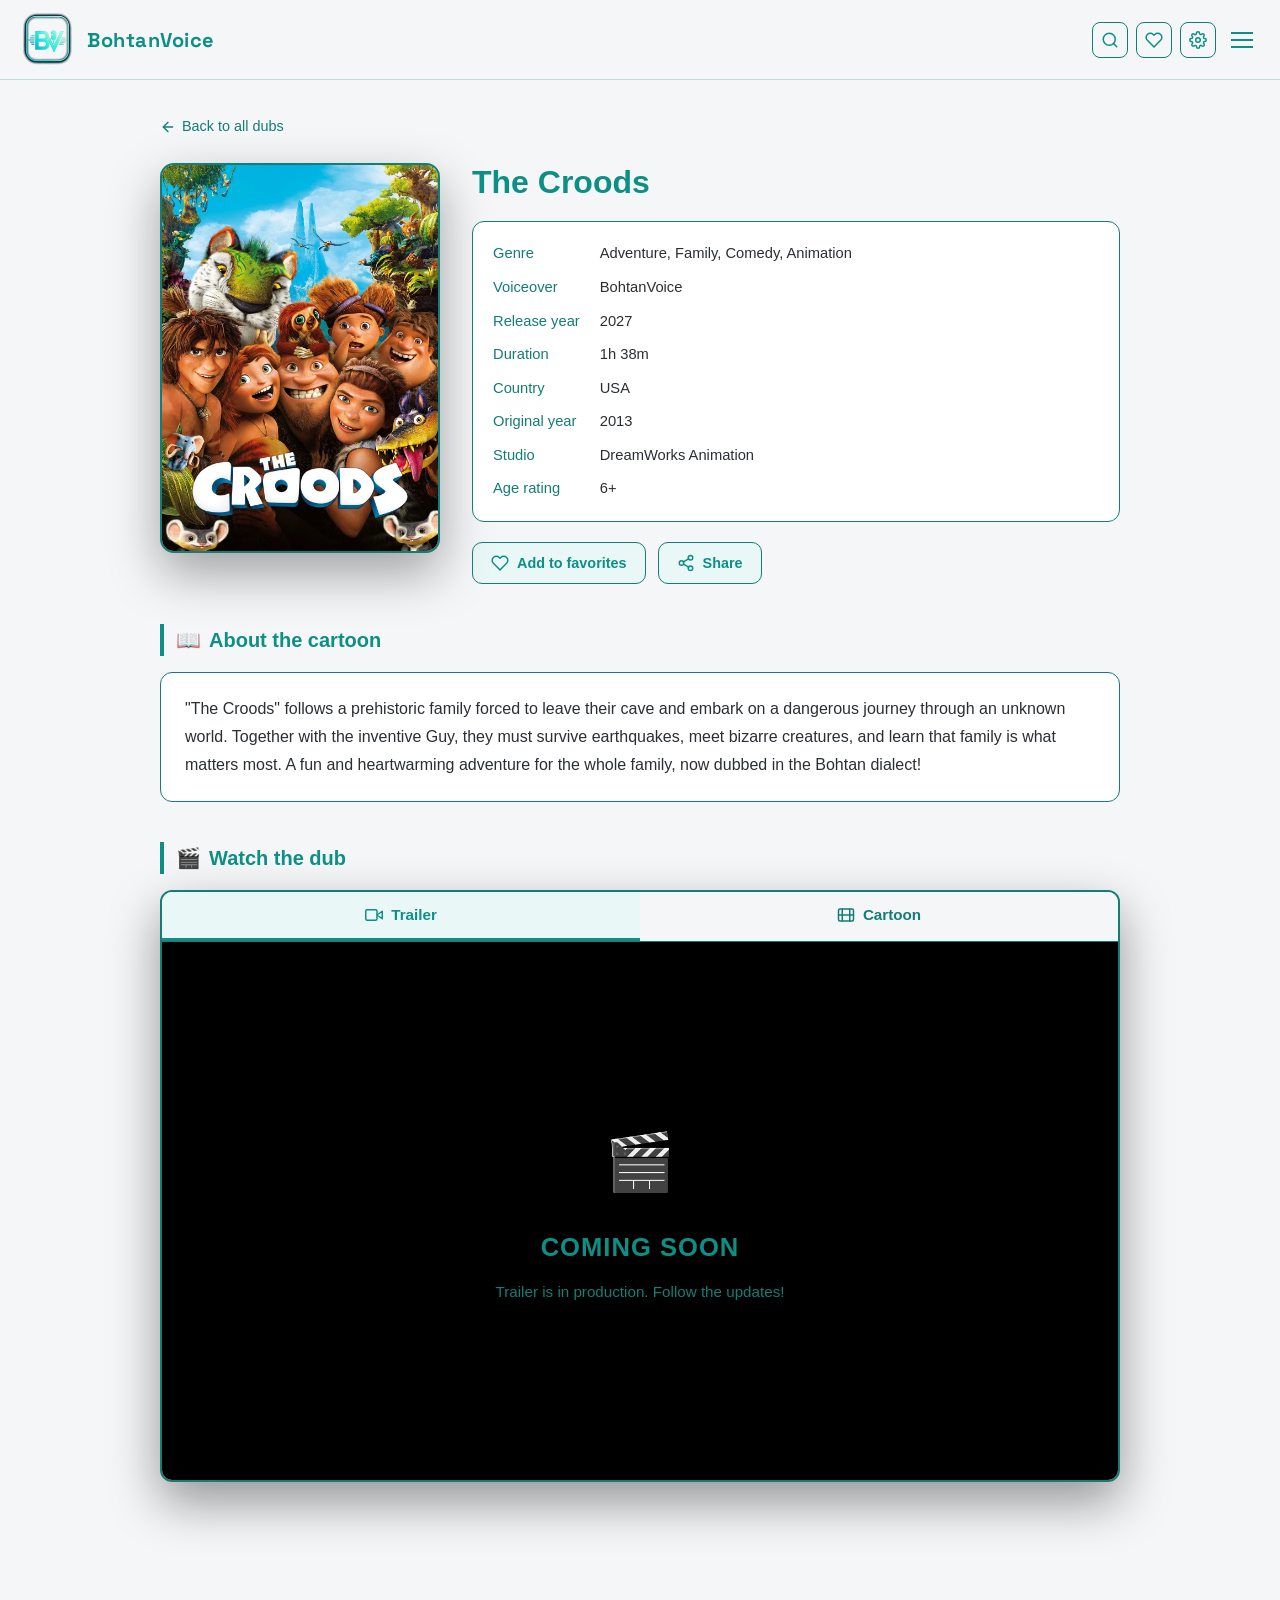
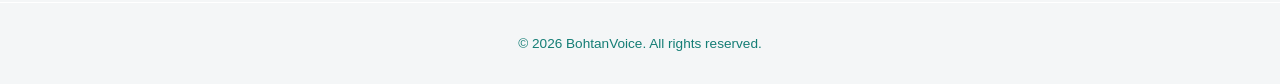
<file: video1.html>
<!DOCTYPE html>
<html lang="en">
<head>
    <meta charset="UTF-8">
    <meta name="viewport" content="width=device-width, initial-scale=1.0">
    <meta name="description" content="The Croods — coming soon on BohtanVoice.">
    <meta name="theme-color" content="#0b0c10">
    <link rel="icon" href="logo.png">

    <!-- SEO / Open Graph -->
    <link rel="canonical" href="https://bohtanvoice.github.io/BohtanVoice/video1.html">
    <meta property="og:type" content="video.other">
    <meta property="og:site_name" content="BohtanVoice">
    <meta property="og:title" content="The Croods — BohtanVoice">
    <meta property="og:description" content="Coming soon: The Croods, dubbed in the Bohtan dialect.">
    <meta property="og:image" content="https://bohtanvoice.github.io/BohtanVoice/poster1.jpg">
    <meta property="og:image:type" content="image/jpeg">
    <meta property="og:image:width" content="1000">
    <meta property="og:image:height" content="1426">
    <meta property="og:image:alt" content="The Croods poster — BohtanVoice dub">
    <meta property="og:url" content="https://bohtanvoice.github.io/BohtanVoice/video1.html">
    <meta property="og:locale" content="en_US">
    <meta property="og:locale:alternate" content="ru_RU">
    <meta name="twitter:card" content="summary_large_image">
    <meta name="twitter:title" content="The Croods — BohtanVoice">
    <meta name="twitter:description" content="Coming soon on BohtanVoice.">
    <meta name="twitter:image" content="https://bohtanvoice.github.io/BohtanVoice/poster1.jpg">
    <meta name="twitter:image:alt" content="The Croods poster — BohtanVoice dub">

    <link rel="preconnect" href="https://fonts.googleapis.com">
    <link rel="preconnect" href="https://fonts.gstatic.com" crossorigin>
    <link href="https://fonts.googleapis.com/css2?family=Space+Grotesk:wght@400;500;600;700&display=swap" rel="stylesheet">

    <link rel="stylesheet" href="style.css">

    <title>The Croods — BohtanVoice</title>

    <!-- Структурированные данные: мультфильм -->
    <script type="application/ld+json">
    {
        "@context": "https://schema.org",
        "@type": "Movie",
        "@id": "https://bohtanvoice.github.io/BohtanVoice/video1.html#movie",
        "url": "https://bohtanvoice.github.io/BohtanVoice/video1.html",
        "name": "The Croods",
        "alternateName": "Семейка Крудс",
        "description": "A prehistoric family leaves its cave and sets off on a dangerous journey through an unknown world. Dubbed in the Bohtan dialect by BohtanVoice.",
        "image": "https://bohtanvoice.github.io/BohtanVoice/poster1.jpg",
        "genre": ["Adventure", "Family", "Comedy", "Animation"],
        "inLanguage": ["en", "ru"],
        "datePublished": "2027",
        "duration": "PT1H38M",
        "contentRating": "6+",
        "productionCompany": {
            "@type": "Organization",
            "name": "DreamWorks Animation"
        },
        "publisher": {
            "@type": "Organization",
            "name": "BohtanVoice",
            "url": "https://bohtanvoice.github.io/BohtanVoice/"
        }
    }
    </script>

    <style>
        .container {
            max-width: 1000px;
            margin: 0 auto;
            padding: 115px 20px 60px 20px;
        }

        .back-link {
            display: inline-flex;
            align-items: center;
            gap: 6px;
            color: var(--accent-soft);
            text-decoration: none;
            font-size: 0.9rem;
            margin-bottom: 25px;
            transition: color 0.25s ease;
        }

        .back-link:hover { color: var(--accent); }

        .back-link svg {
            width: 16px; height: 16px;
            stroke: currentColor;
            fill: none;
            stroke-width: 2;
            stroke-linecap: round;
            stroke-linejoin: round;
        }

        .info-section {
            display: grid;
            grid-template-columns: 280px 1fr;
            gap: 32px;
            align-items: start;
            margin-bottom: 40px;
        }

        .info-poster {
            width: 100%;
            border-radius: 14px;
            overflow: hidden;
            border: 2px solid var(--accent-soft);
            box-shadow: 0 20px 50px rgba(0, 0, 0, 0.35);
            background-color: var(--bg-panel);
        }

        .info-poster img {
            width: 100%;
            height: auto;
            display: block;
            aspect-ratio: 5 / 7;
            object-fit: cover;
        }

        .info-text { display: flex; flex-direction: column; gap: 20px; }

        .info-title {
            color: var(--accent);
            font-size: calc(2rem * var(--font-scale));
            line-height: 1.2;
        }

        .info-meta {
            display: grid;
            grid-template-columns: max-content 1fr;
            gap: 10px 20px;
            padding: 20px;
            background-color: var(--bg-panel);
            border: 1px solid var(--accent-soft);
            border-radius: 12px;
            font-size: calc(0.92rem * var(--font-scale));
        }

        .meta-label {
            color: var(--accent-soft);
            font-weight: 500;
            white-space: nowrap;
        }

        .meta-value {
            color: var(--text-main);
            font-weight: 500;
        }

        .actions-row { display: flex; gap: 12px; flex-wrap: wrap; }

        .action-btn {
            display: inline-flex;
            align-items: center;
            gap: 8px;
            background: rgba(102, 252, 241, 0.08);
            border: 1px solid var(--accent-soft);
            border-radius: 10px;
            color: var(--accent);
            cursor: pointer;
            padding: 11px 18px;
            font-size: 0.9rem;
            font-weight: 600;
            font-family: inherit;
            transition: all 0.25s ease;
        }

        .action-btn:hover {
            background: var(--accent);
            color: var(--bg-main);
            border-color: var(--accent);
            transform: translateY(-2px);
            box-shadow: 0 0 20px rgba(102, 252, 241, 0.3);
        }

        .action-btn svg {
            width: 18px; height: 18px;
            stroke: currentColor;
            fill: none;
            stroke-width: 2;
            stroke-linecap: round;
            stroke-linejoin: round;
            transition: fill 0.25s ease, stroke 0.25s ease;
        }

        .action-btn.is-fav {
            background: rgba(255, 77, 109, 0.15);
            border-color: #ff4d6d;
            color: #ff4d6d;
        }

        .action-btn.is-fav svg { fill: #ff4d6d; stroke: #ff4d6d; }

        .action-btn.is-fav:hover {
            background: #ff4d6d;
            color: #ffffff;
            border-color: #ff4d6d;
            box-shadow: 0 0 20px rgba(255, 77, 109, 0.4);
        }

        .action-btn.is-fav:hover svg { fill: #ffffff; stroke: #ffffff; }

        .section-heading {
            color: var(--accent);
            font-size: calc(1.25rem * var(--font-scale));
            margin: 40px 0 16px;
            padding-left: 12px;
            border-left: 4px solid var(--accent);
            display: flex;
            align-items: center;
            gap: 8px;
        }

        .description-block {
            background-color: var(--bg-panel);
            border: 1px solid var(--accent-soft);
            border-radius: 12px;
            padding: 22px 24px;
            font-size: calc(1rem * var(--font-scale));
            line-height: 1.75;
            color: var(--text-main);
        }

        @media (max-width: 700px) {
            .info-section { grid-template-columns: 1fr; gap: 24px; }
            .info-poster { max-width: 240px; margin: 0 auto; }
            .info-title { text-align: center; }
            .actions-row { justify-content: center; }
        }

        @media (max-width: 600px) {
            .container { padding: 105px 15px 40px 15px; }
            .action-btn { font-size: 0.85rem; padding: 10px 14px; }
        }
    </style>
</head>
<body>

    <nav>
        <a href="index.html" class="logo-container">
            <img src="logo.png" alt="BohtanVoice" class="site-logo">
            <span class="logo-text">BohtanVoice</span>
        </a>

        <div class="nav-actions">
            <button class="icon-btn" id="searchNavBtn" aria-label="Search">
                <svg viewBox="0 0 24 24">
                    <circle cx="11" cy="11" r="8"></circle>
                    <line x1="21" y1="21" x2="16.65" y2="16.65"></line>
                </svg>
            </button>

            <button class="icon-btn" id="favoritesBtn" aria-label="Favorites">
                <svg viewBox="0 0 24 24">
                    <path d="M20.84 4.61a5.5 5.5 0 0 0-7.78 0L12 5.67l-1.06-1.06a5.5 5.5 0 0 0-7.78 7.78l1.06 1.06L12 21.23l7.78-7.78 1.06-1.06a5.5 5.5 0 0 0 0-7.78z"></path>
                </svg>
                <span class="fav-badge" id="favBadge">0</span>
            </button>

            <button class="icon-btn" id="settingsBtn" aria-label="Settings">
                <svg viewBox="0 0 24 24">
                    <circle cx="12" cy="12" r="3"></circle>
                    <path d="M19.4 15a1.65 1.65 0 0 0 .33 1.82l.06.06a2 2 0 1 1-2.83 2.83l-.06-.06a1.65 1.65 0 0 0-1.82-.33 1.65 1.65 0 0 0-1 1.51V21a2 2 0 1 1-4 0v-.09A1.65 1.65 0 0 0 9 19.4a1.65 1.65 0 0 0-1.82.33l-.06.06a2 2 0 1 1-2.83-2.83l.06-.06a1.65 1.65 0 0 0 .33-1.82 1.65 1.65 0 0 0-1.51-1H3a2 2 0 1 1 0-4h.09A1.65 1.65 0 0 0 4.6 9a1.65 1.65 0 0 0-.33-1.82l-.06-.06a2 2 0 1 1 2.83-2.83l.06.06a1.65 1.65 0 0 0 1.82.33H9a1.65 1.65 0 0 0 1-1.51V3a2 2 0 1 1 4 0v.09a1.65 1.65 0 0 0 1 1.51 1.65 1.65 0 0 0 1.82-.33l.06-.06a2 2 0 1 1 2.83 2.83l-.06.06a1.65 1.65 0 0 0-.33 1.82V9a1.65 1.65 0 0 0 1.51 1H21a2 2 0 1 1 0 4h-.09a1.65 1.65 0 0 0-1.51 1z"></path>
                </svg>
            </button>

            <button class="menu-toggle" id="menuToggle" aria-label="Menu">
                <span></span>
                <span></span>
                <span></span>
            </button>
        </div>

        <ul class="nav-links" id="navLinks">
            <li><a href="#" id="aboutLink" data-en="About Us" data-ru="О нас">About Us</a></li>
            <li><a href="#" id="dialectLink" data-en="About the Dialect" data-ru="О диалекте">About the Dialect</a></li>
            <li><a href="samples.html" data-en="Our First Experience" data-ru="Наш первый опыт">Our First Experience</a></li>
            <li><a href="index.html#contacts" data-en="Contacts" data-ru="Контакты">Contacts</a></li>
        </ul>
    </nav>

    <div class="nav-search-wrap" id="navSearchWrap">
        <div class="nav-search-box">
            <svg class="nav-search-icon" viewBox="0 0 24 24">
                <circle cx="11" cy="11" r="8"></circle>
                <line x1="21" y1="21" x2="16.65" y2="16.65"></line>
            </svg>
            <input
                type="text"
                class="nav-search-input"
                id="navSearchInput"
                placeholder="Search dubs…"
                data-en-placeholder="Search dubs…"
                data-ru-placeholder="Поиск озвучек…"
                autocomplete="off">
            <button class="nav-search-clear" id="navSearchClear" aria-label="Clear">&times;</button>
        </div>
        <div class="nav-search-results" id="navSearchResults"></div>
    </div>

    <div class="container">
        <a href="index.html" class="back-link">
            <svg viewBox="0 0 24 24"><line x1="19" y1="12" x2="5" y2="12"></line><polyline points="12 19 5 12 12 5"></polyline></svg>
            <span data-en="Back to all dubs" data-ru="Ко всем озвучкам">Back to all dubs</span>
        </a>

        <div class="info-section">
            <div class="info-poster">
                <img src="poster1.jpg" alt="The Croods poster">
            </div>

            <div class="info-text">
                <h1 class="info-title" data-en="The Croods" data-ru="Семейка Крудс">The Croods</h1>

                <div class="info-meta">
                    <span class="meta-label" data-en="Genre" data-ru="Жанр">Genre</span>
                    <span class="meta-value" data-en="Adventure, Family, Comedy, Animation" data-ru="Приключения, Семейный, Комедия, Мультфильм">Adventure, Family, Comedy, Animation</span>

                    <span class="meta-label" data-en="Voiceover" data-ru="Озвучка">Voiceover</span>
                    <span class="meta-value">BohtanVoice</span>

                    <span class="meta-label" data-en="Release year" data-ru="Год релиза">Release year</span>
                    <span class="meta-value">2027</span>

                    <span class="meta-label" data-en="Duration" data-ru="Длительность">Duration</span>
                    <span class="meta-value" data-en="1h 38m" data-ru="1 ч 38 мин">1h 38m</span>

                    <span class="meta-label" data-en="Country" data-ru="Страна">Country</span>
                    <span class="meta-value" data-en="USA" data-ru="США">USA</span>

                    <span class="meta-label" data-en="Original year" data-ru="Год оригинала">Original year</span>
                    <span class="meta-value">2013</span>

                    <span class="meta-label" data-en="Studio" data-ru="Студия">Studio</span>
                    <span class="meta-value">DreamWorks Animation</span>

                    <span class="meta-label" data-en="Age rating" data-ru="Возрастное">Age rating</span>
                    <span class="meta-value">6+</span>
                </div>

                <div class="actions-row">
                    <button class="action-btn" id="favBtn" data-fav-id="video1">
                        <svg viewBox="0 0 24 24">
                            <path d="M20.84 4.61a5.5 5.5 0 0 0-7.78 0L12 5.67l-1.06-1.06a5.5 5.5 0 0 0-7.78 7.78l1.06 1.06L12 21.23l7.78-7.78 1.06-1.06a5.5 5.5 0 0 0 0-7.78z"></path>
                        </svg>
                        <span id="favBtnText" data-en="Add to favorites" data-ru="В избранное">Add to favorites</span>
                    </button>

                    <button class="action-btn" id="shareBtn">
                        <svg viewBox="0 0 24 24">
                            <circle cx="18" cy="5" r="3"></circle>
                            <circle cx="6" cy="12" r="3"></circle>
                            <circle cx="18" cy="19" r="3"></circle>
                            <line x1="8.59" y1="13.51" x2="15.42" y2="17.49"></line>
                            <line x1="15.41" y1="6.51" x2="8.59" y2="10.49"></line>
                        </svg>
                        <span data-en="Share" data-ru="Поделиться">Share</span>
                    </button>
                </div>
            </div>
        </div>

        <h2 class="section-heading">
            <span>📖</span>
            <span data-en="About the cartoon" data-ru="О мультфильме">About the cartoon</span>
        </h2>
        <div class="description-block"
             data-en="&quot;The Croods&quot; follows a prehistoric family forced to leave their cave and embark on a dangerous journey through an unknown world. Together with the inventive Guy, they must survive earthquakes, meet bizarre creatures, and learn that family is what matters most. A fun and heartwarming adventure for the whole family, now dubbed in the Bohtan dialect!"
             data-ru="«Семейка Крудс» — история о доисторической семье, которой приходится покинуть родную пещеру и отправиться в опасное путешествие по неизведанному миру. Вместе с изобретательным Гаем им предстоит пережить землетрясения, встретить диковинных существ и понять, что семья — это главное. Весёлое и трогательное приключение для всей семьи, теперь на диалекте Bohtan!">
            "The Croods" follows a prehistoric family forced to leave their cave and embark on a dangerous journey...
        </div>

        <h2 class="section-heading">
            <span>🎬</span>
            <span data-en="Watch the dub" data-ru="Смотреть озвучку">Watch the dub</span>
        </h2>

        <div class="video-tabs" id="videoTabs">
            <div class="video-tabs-nav">
                <button class="video-tab-btn active" data-tab="trailer">
                    <svg viewBox="0 0 24 24">
                        <polygon points="23 7 16 12 23 17 23 7"></polygon>
                        <rect x="1" y="5" width="15" height="14" rx="2" ry="2"></rect>
                    </svg>
                    <span data-en="Trailer" data-ru="Трейлер">Trailer</span>
                </button>
                <button class="video-tab-btn" data-tab="full">
                    <svg viewBox="0 0 24 24">
                        <rect x="2" y="4" width="20" height="16" rx="2" ry="2"></rect>
                        <line x1="7" y1="4" x2="7" y2="20"></line>
                        <line x1="17" y1="4" x2="17" y2="20"></line>
                        <line x1="2" y1="12" x2="22" y2="12"></line>
                    </svg>
                    <span data-en="Cartoon" data-ru="Мультфильм">Cartoon</span>
                </button>
            </div>

            <div class="video-tabs-content">
                <div class="video-tab-pane active" id="videoPaneTrailer" data-tab="trailer">
                    <div class="video-tab-placeholder">
                        <span class="video-tab-icon">🎬</span>
                        <div class="video-tab-title" data-en="COMING SOON" data-ru="СКОРО">COMING SOON</div>
                        <div class="video-tab-text" data-en="Trailer is in production. Follow the updates!" data-ru="Трейлер в работе. Следите за обновлениями!">Trailer is in production. Follow the updates!</div>
                    </div>
                </div>

                <div class="video-tab-pane" id="videoPaneFull" data-tab="full">
                    <div class="video-tab-placeholder">
                        <span class="video-tab-icon">🎞</span>
                        <div class="video-tab-title" data-en="COMING SOON" data-ru="СКОРО">COMING SOON</div>
                        <div class="video-tab-text" data-en="Full cartoon is in production. Follow the updates!" data-ru="Мультфильм в производстве. Следите за обновлениями!">Full cartoon is in production. Follow the updates!</div>
                    </div>
                </div>
            </div>
        </div>
    </div>

    <footer>
        <p>&copy; 2026 BohtanVoice. All rights reserved.</p>
    </footer>

    <!-- ================= PANELS ================= -->
    <div class="about-overlay" id="aboutOverlay"></div>
    <div class="about-panel" id="aboutPanel">
        <button class="about-close" id="aboutClose">&times;</button>
        <h2 data-en="About Us" data-ru="О нас">About Us</h2>
        <p data-en="We are a team from Gardabani (Georgia), united by our love for voiceover and our native language. Our goal is to create unique content in the Bohtan dialect of the Assyrian language.<br><br>Our journey began completely by accident: one day, just for fun, we re-dubbed a short excerpt from a cartoon. But after that first experience, something sparked inside us. We realized how exciting it is to bring familiar characters to life and hear them in our native dialect.<br><br>What started as a joke grew into a real shared mission and the creation of our own studio. Today we put our soul into every frame so that the dub is high-quality, lively, and sincere.<br><br>Thank you for being with us and sharing this love! ❤️🎙️" data-ru="Мы — команда из Гардабани (Грузия), объединённая любовью к озвучиванию и родному языку. Наша цель — создавать уникальный контент на бохтанском диалекте ассирийского языка.<br><br>Наш путь начался абсолютно случайно: однажды мы просто ради шутки переозвучили небольшой отрывок из мультфильма. Но уже после первого опыта внутри что-то зажглось. Мы поняли, насколько это увлекательный процесс — вдохнуть жизнь в знакомых персонажей и услышать их на нашем родном диалекте.<br><br>То, что не воспринималось всерьёз, переросло в настоящее общее дело и создание своей собственной студии. Сегодня мы вкладываем душу в каждый кадр, чтобы дубляж получался качественным, живым и искренним.<br><br>Спасибо, что вы с нами и разделяете эту любовь! ❤️🎙️">
            We are a team from Gardabani (Georgia)...
        </p>
    </div>

    <div class="about-overlay" id="dialectOverlay"></div>
    <div class="about-panel" id="dialectPanel">
        <button class="about-close" id="dialectClose">&times;</button>
        <h2 data-en="About the Bohtan Dialect" data-ru="О ботанайском диалекте">About the Bohtan Dialect</h2>
        <p data-en="Our dialect is a unique and rare branch of the Neo-Aramaic languages, belonging to the Assyrian heritage. Historically, it originated in the Bohtan region (in the southeast of modern-day Turkey), and today it is spoken in the homes of Assyrians living around the world, including here in Georgia.<br><br>For us, this dialect is not just a means of communication, but a living connection to our ancestors, our culture, and family traditions. However, today it is among the endangered: fewer and fewer young people speak it fluently in everyday life.<br><br>Through cartoon dubbing and creating modern content, we want to breathe new life into the Bohtan dialect. We believe that a language lives when people joke in it, watch their favorite stories, and feel genuine emotions in it!" data-ru="Наш диалект — это уникальная и редкая ветвь новоарамейских языков, принадлежащая к ассирийскому наследию. Исторически он зародился в регионе Бохтан (на юго-востоке современной Турции), а сегодня звучит в домах ассирийцев, живущих в разных уголках мира, в том числе и у нас в Грузии.<br><br>Для нас этот диалект — не просто способ общения, а живая связь с предками, нашей культурой и семейными традициями. Однако сегодня он относится к числам исчезающих: всё меньше молодых людей свободно говорят на нём в повседневной жизни.<br><br>Через дубляж мультфильмов и создание современного контента мы хотим вдохнуть в ботанайский диалект новую жизнь. Мы верим, что язык живёт тогда, когда на нём шутят, смотрят любимые истории и чувствуют искренние эмоции!">
            Our dialect is a unique and rare branch...
        </p>
    </div>

    <div class="about-overlay" id="settingsOverlay"></div>
    <div class="about-panel" id="settingsPanel">
        <button class="about-close" id="settingsClose">&times;</button>
        <h2 data-en="Settings" data-ru="Настройки">Settings</h2>

        <div class="setting-row">
            <span class="setting-label" data-en="Theme" data-ru="Тема">Theme</span>
            <div class="lang-toggle" id="themeToggle">
                <button class="lang-btn" data-theme="auto" data-en="Auto" data-ru="Авто">Auto</button>
                <button class="lang-btn" data-theme="light" data-en="Light" data-ru="Светлая">Light</button>
                <button class="lang-btn" data-theme="dark" data-en="Dark" data-ru="Тёмная">Dark</button>
            </div>
        </div>

        <div class="setting-row">
            <span class="setting-label" data-en="Language" data-ru="Язык">Language</span>
            <div class="lang-toggle">
                <button class="lang-btn" id="langEn">EN</button>
                <button class="lang-btn" id="langRu">RU</button>
            </div>
        </div>

        <div class="setting-row">
            <span class="setting-label" data-en="Font size" data-ru="Размер шрифта">Font size</span>
            <div class="lang-toggle" id="fontSizeToggle">
                <button class="lang-btn size-btn" data-size="small">A</button>
                <button class="lang-btn size-btn" data-size="normal">A</button>
                <button class="lang-btn size-btn" data-size="large">A</button>
            </div>
        </div>

        <div class="setting-row">
            <span class="setting-label" data-en="Density" data-ru="Плотность">Density</span>
            <div class="lang-toggle" id="densityToggle">
                <button class="lang-btn density-btn" data-density="compact" aria-label="Compact">
                    <svg viewBox="0 0 24 24" fill="none" stroke="currentColor" stroke-width="2" stroke-linecap="round" stroke-linejoin="round">
                        <rect x="3" y="3" width="8" height="8" rx="1.5"/>
                        <rect x="13" y="3" width="8" height="8" rx="1.5"/>
                        <rect x="3" y="13" width="8" height="8" rx="1.5"/>
                        <rect x="13" y="13" width="8" height="8" rx="1.5"/>
                    </svg>
                </button>
                <button class="lang-btn density-btn" data-density="normal" aria-label="Normal">
                    <svg viewBox="0 0 24 24" fill="none" stroke="currentColor" stroke-width="2" stroke-linecap="round" stroke-linejoin="round">
                        <rect x="3" y="3" width="8" height="18" rx="1.5"/>
                        <rect x="13" y="3" width="8" height="18" rx="1.5"/>
                    </svg>
                </button>
                <button class="lang-btn density-btn" data-density="comfortable" aria-label="Comfortable">
                    <svg viewBox="0 0 24 24" fill="none" stroke="currentColor" stroke-width="2" stroke-linecap="round" stroke-linejoin="round">
                        <rect x="3" y="3" width="18" height="8" rx="1.5"/>
                        <rect x="3" y="13" width="18" height="8" rx="1.5"/>
                    </svg>
                </button>
            </div>
        </div>

        <div class="setting-row">
            <span class="setting-label" data-en="Auto animation" data-ru="Анимация при входе">Auto animation</span>
            <label class="switch">
                <input type="checkbox" id="autowaveSwitch" checked>
                <span class="switch-slider"></span>
            </label>
        </div>
    </div>

    <div class="about-overlay" id="favoritesOverlay"></div>
    <div class="about-panel" id="favoritesPanel">
        <button class="about-close" id="favoritesClose">&times;</button>
        <h2 data-en="Favorites" data-ru="Избранное">Favorites</h2>

        <ul class="fav-list" id="favList"></ul>

        <div class="fav-empty" id="favEmpty">
            <span class="fav-empty-icon">🤍</span>
            <span data-en="Nothing saved yet. Tap the heart on any dub to save it here." data-ru="Пока ничего нет. Нажмите на сердечко у любой озвучки, чтобы сохранить её здесь.">Nothing saved yet. Tap the heart on any dub to save it here.</span>
        </div>
    </div>

    <div class="scroll-progress" id="scrollProgress"></div>

    <div class="floating-actions" id="floatingActions">
        <button class="floating-btn" id="sharePageBtn" aria-label="Share page">
            <svg viewBox="0 0 24 24">
                <circle cx="18" cy="5" r="3"></circle>
                <circle cx="6" cy="12" r="3"></circle>
                <circle cx="18" cy="19" r="3"></circle>
                <line x1="8.59" y1="13.51" x2="15.42" y2="17.49"></line>
                <line x1="15.41" y1="6.51" x2="8.59" y2="10.49"></line>
            </svg>
        </button>

        <button class="floating-btn" id="backToTop" aria-label="Back to top">
            <svg viewBox="0 0 24 24">
                <polyline points="18 15 12 9 6 15"></polyline>
            </svg>
        </button>
    </div>

    <div class="toast" id="toast">
        <span class="toast-icon" id="toastIcon">✓</span>
        <span id="toastText"></span>
    </div>

    <script src="videos.js"></script>
    <script src="app.js"></script>

    <script>
        const CURRENT_VIDEO_ID = 'video1';

        function updateFavButtonLabel() {
            const favBtn = document.getElementById('favBtn');
            const favBtnText = document.getElementById('favBtnText');
            if (!favBtn || !favBtnText) return;

            const lang = getLang();
            const isFav = getFavorites().includes(CURRENT_VIDEO_ID);

            favBtn.classList.toggle('is-fav', isFav);

            if (isFav) {
                favBtnText.textContent = lang === 'ru' ? 'В избранном' : 'In favorites';
            } else {
                favBtnText.textContent = lang === 'ru' ? 'В избранное' : 'Add to favorites';
            }
        }

        function initFavBtn() {
            const favBtn = document.getElementById('favBtn');
            if (!favBtn) return;

            updateFavButtonLabel();

            favBtn.addEventListener('click', () => {
                toggleFavorite(CURRENT_VIDEO_ID, favBtn);
                updateFavButtonLabel();
            });
        }

        function initShare() {
            const shareBtn = document.getElementById('shareBtn');
            if (!shareBtn) return;

            shareBtn.addEventListener('click', async () => {
                const lang = getLang();
                const video = getVideoById(CURRENT_VIDEO_ID);
                const title = video ? getVideoTitle(video, lang) : 'BohtanVoice';

                const shareData = {
                    title: `${title} — BohtanVoice`,
                    text: lang === 'ru'
                        ? `${title} — озвучка на диалекте Bohtan`
                        : `${title} — dubbed in the Bohtan dialect`,
                    url: window.location.href
                };

                if (navigator.share && navigator.canShare && navigator.canShare(shareData)) {
                    try { await navigator.share(shareData); } catch (err) {}
                } else {
                    try {
                        await navigator.clipboard.writeText(window.location.href);
                        showToast(
                            lang === 'ru' ? 'Ссылка скопирована' : 'Link copied',
                            '✓'
                        );
                    } catch {
                        prompt(lang === 'ru' ? 'Скопируйте ссылку:' : 'Copy the link:', window.location.href);
                    }
                }
            });
        }

        function updatePageTitle() {
            const video = getVideoById(CURRENT_VIDEO_ID);
            if (video) {
                const lang = getLang();
                document.title = `${getVideoTitle(video, lang)} — BohtanVoice`;
            }
        }

        document.addEventListener('DOMContentLoaded', () => {
            initFavBtn();
            initShare();
            updatePageTitle();
        });

        /* Когда язык меняется — обновляем кнопку и заголовок вкладки.
           Никаких setTimeout: app.js сам сообщит нам о смене языка. */
        document.addEventListener('languagechange', () => {
            updateFavButtonLabel();
            updatePageTitle();
        });
    </script>

</body>
</html>
</file>
<file: style.css>
/* ============================================================
   BohtanVoice — общие стили
   ============================================================ */

:root {
    --bg-main: #0b0c10;
    --bg-panel: #1f2833;
    --accent: #66fcf1;
    --accent-soft: #45a29e;
    --text-main: #c5c6c7;
    --text-dim: #8a8b8c;
    --skeleton: #1f2833;
    --skeleton-shine: #2c3844;
    --font-scale: 1;
    --nav-height: 80px;
}

html.light-theme {
    --bg-main: #f4f6f7;
    --bg-panel: #ffffff;
    --accent: #0e8f86;
    --accent-soft: #147d75;
    --text-main: #2b2f33;
    --text-dim: #6b7280;
    --skeleton: #e4e8ea;
    --skeleton-shine: #f0f3f5;
}

html.font-small { --font-scale: 0.88; }
html.font-large { --font-scale: 1.15; }

* { margin: 0; padding: 0; box-sizing: border-box; }

html {
    scroll-behavior: smooth;
    scrollbar-width: thin;
    scrollbar-color: var(--accent-soft) transparent;
}

::-webkit-scrollbar { width: 8px; height: 8px; }
::-webkit-scrollbar-track { background: transparent; }
::-webkit-scrollbar-thumb {
    background: var(--accent-soft);
    border-radius: 8px;
}
::-webkit-scrollbar-thumb:hover { background: var(--accent); }

@media (max-width: 768px) {
    ::-webkit-scrollbar { width: 0; height: 0; }
    html { scrollbar-width: none; -ms-overflow-style: none; }
}

@keyframes fadeIn {
    from { opacity: 0; transform: translateY(10px); }
    to { opacity: 1; transform: translateY(0); }
}

body {
    background-color: var(--bg-main);
    color: var(--text-main);
    font-family: 'Segoe UI', Tahoma, Geneva, Verdana, sans-serif;
    line-height: 1.6;
    font-size: calc(16px * var(--font-scale));
    animation: fadeIn 0.8s ease-out;
    transition: background-color 0.3s ease, color 0.3s ease;
}

body.panel-open { overflow: hidden; }

/* ============================================================
   NAV
   ============================================================ */
nav {
    position: fixed;
    top: 0; left: 0;
    width: 100%;
    background-color: #0b0c10;
    display: flex;
    justify-content: space-between;
    align-items: center;
    padding: 12px 20px;
    border-bottom: 1px solid rgba(31, 40, 51, 0.8);
    z-index: 1000;
    flex-wrap: wrap;
    gap: 10px;
    transition: background-color 0.3s ease, border-color 0.3s ease;
}

html.light-theme nav {
    background-color: #f4f6f7;
    border-bottom: 1px solid rgba(14, 143, 134, 0.25);
}

.logo-container {
    display: flex;
    align-items: center;
    gap: 12px;
    text-decoration: none;
}

.site-logo {
    height: 55px;
    width: 55px;
    object-fit: contain;
    transition: transform 0.3s ease, filter 0.3s ease;
}

.logo-container:hover .site-logo {
    transform: scale(1.05);
    filter: drop-shadow(0 0 8px var(--accent));
}

.logo-text {
    color: var(--accent);
    font-family: 'Space Grotesk', 'Segoe UI', sans-serif;
    font-weight: 700;
    font-size: calc(1.25rem * var(--font-scale));
    letter-spacing: 0.5px;
}

.nav-actions { display: flex; align-items: center; gap: 8px; }

.icon-btn {
    width: 36px; height: 36px;
    background: none;
    border: 1px solid var(--accent-soft);
    border-radius: 8px;
    color: var(--accent);
    cursor: pointer;
    display: flex;
    align-items: center;
    justify-content: center;
    transition: all 0.25s ease;
    padding: 0;
    position: relative;
    text-decoration: none;
}

.icon-btn:hover {
    border-color: var(--accent);
    background-color: rgba(102, 252, 241, 0.08);
}

.icon-btn svg {
    width: 18px; height: 18px;
    stroke: currentColor;
    fill: none;
    stroke-width: 2;
    stroke-linecap: round;
    stroke-linejoin: round;
}

#settingsBtn:hover { transform: rotate(30deg); }

#favoritesBtn svg {
    transition: fill 0.25s ease, stroke 0.25s ease, transform 0.25s ease;
    transform-origin: center;
}

#favoritesBtn:hover svg {
    fill: var(--accent);
    transform: scale(1.18);
    animation: heartBeat 0.9s ease-in-out infinite;
}

#favoritesBtn.has-items svg { fill: var(--accent); }
#favoritesBtn.has-items:hover svg { fill: #ff4d6d; stroke: #ff4d6d; }
#favoritesBtn:active svg { transform: scale(0.9); animation: none; }

#favoritesBtn.ripple-host { overflow: visible; }
#favoritesBtn .ripple { border-radius: 8px; }

@keyframes heartBeat {
    0%   { transform: scale(1.18); }
    15%  { transform: scale(1.28); }
    30%  { transform: scale(1.18); }
    45%  { transform: scale(1.25); }
    60%  { transform: scale(1.18); }
    100% { transform: scale(1.18); }
}

.fav-badge {
    position: absolute;
    top: -6px; right: -6px;
    background-color: var(--accent);
    color: var(--bg-main);
    font-size: 0.65rem;
    font-weight: 700;
    border-radius: 10px;
    padding: 1px 6px;
    min-width: 18px;
    text-align: center;
    line-height: 1.4;
    display: none;
    z-index: 2;
    box-shadow: 0 0 0 2px var(--bg-main);
}

.fav-badge.visible { display: block; }

.menu-toggle {
    width: 36px; height: 36px;
    background: none;
    border: none;
    cursor: pointer;
    display: flex;
    flex-direction: column;
    justify-content: center;
    align-items: center;
    gap: 5px;
}

.menu-toggle span {
    display: block;
    width: 22px;
    height: 2px;
    background-color: var(--accent);
    transition: transform 0.3s ease, opacity 0.3s ease;
}

.menu-toggle.open span:nth-child(1) { transform: translateY(7px) rotate(45deg); }
.menu-toggle.open span:nth-child(2) { opacity: 0; }
.menu-toggle.open span:nth-child(3) { transform: translateY(-7px) rotate(-45deg); }

.nav-links {
    list-style: none;
    display: flex;
    flex-direction: column;
    gap: 4px;
    position: absolute;
    top: 100%;
    right: 20px;
    background-color: var(--bg-panel);
    border: 1px solid var(--accent-soft);
    border-radius: 8px;
    padding: 10px;
    min-width: 180px;
    box-shadow: 0 12px 30px rgba(0, 0, 0, 0.4);
    opacity: 0;
    transform: translateY(-8px);
    pointer-events: none;
    transition: opacity 0.25s ease, transform 0.25s ease;
}

.nav-links.open {
    opacity: 1;
    transform: translateY(0);
    pointer-events: auto;
}

.nav-links a {
    color: var(--text-main);
    text-decoration: none;
    transition: color 0.3s ease;
    font-size: calc(0.9rem * var(--font-scale));
    font-weight: 500;
    padding: 8px 10px;
    border-radius: 5px;
    display: block;
}

.nav-links a:hover {
    color: var(--accent);
    background-color: rgba(102, 252, 241, 0.08);
}

/* ============================================================
   TOOLTIPS
   ============================================================ */
.icon-btn[data-tooltip],
.menu-toggle[data-tooltip],
.floating-btn[data-tooltip] {
    position: relative;
}

.icon-btn.ripple-host,
.menu-toggle.ripple-host,
.floating-btn.ripple-host {
    overflow: visible;
}

.icon-btn .ripple,
.menu-toggle .ripple,
.floating-btn .ripple {
    border-radius: 8px;
}

.icon-btn[data-tooltip]::after,
.menu-toggle[data-tooltip]::after {
    content: attr(data-tooltip);
    position: absolute;
    top: calc(100% + 10px);
    left: 50%;
    transform: translateX(-50%) translateY(-4px);
    background-color: var(--bg-panel);
    color: var(--accent);
    border: 1px solid var(--accent-soft);
    border-radius: 8px;
    padding: 6px 12px;
    font-size: 0.78rem;
    font-weight: 500;
    font-family: inherit;
    white-space: nowrap;
    box-shadow: 0 8px 20px rgba(0, 0, 0, 0.4);
    opacity: 0;
    pointer-events: none;
    transition: opacity 0.2s ease, transform 0.2s ease;
    z-index: 1100;
}

.icon-btn[data-tooltip]::before,
.menu-toggle[data-tooltip]::before {
    content: "";
    position: absolute;
    top: calc(100% + 5px);
    left: 50%;
    transform: translateX(-50%);
    width: 0;
    height: 0;
    border-left: 5px solid transparent;
    border-right: 5px solid transparent;
    border-bottom: 5px solid var(--accent-soft);
    opacity: 0;
    pointer-events: none;
    transition: opacity 0.2s ease;
    z-index: 1100;
}

.icon-btn[data-tooltip]:hover::after,
.menu-toggle[data-tooltip]:hover::after {
    opacity: 1;
    transform: translateX(-50%) translateY(0);
}

.icon-btn[data-tooltip]:hover::before,
.menu-toggle[data-tooltip]:hover::before {
    opacity: 1;
}

.floating-btn[data-tooltip]::after {
    content: attr(data-tooltip);
    position: absolute;
    right: calc(100% + 10px);
    top: 50%;
    transform: translateY(-50%) translateX(4px);
    background-color: var(--bg-panel);
    color: var(--accent);
    border: 1px solid var(--accent-soft);
    border-radius: 8px;
    padding: 6px 12px;
    font-size: 0.78rem;
    font-weight: 500;
    font-family: inherit;
    white-space: nowrap;
    box-shadow: 0 8px 20px rgba(0, 0, 0, 0.4);
    opacity: 0;
    pointer-events: none;
    transition: opacity 0.2s ease, transform 0.2s ease;
    z-index: 1100;
}

.floating-btn[data-tooltip]:hover::after {
    opacity: 1;
    transform: translateY(-50%) translateX(0);
}

@media (hover: none) {
    .icon-btn[data-tooltip]::after,
    .icon-btn[data-tooltip]::before,
    .menu-toggle[data-tooltip]::after,
    .menu-toggle[data-tooltip]::before,
    .floating-btn[data-tooltip]::after {
        display: none;
    }
}

/* ============================================================
   NAV SEARCH
   ============================================================ */
.nav-search-wrap {
    position: fixed;
    top: calc(var(--nav-height) + 14px);
    left: 0;
    width: 100%;
    padding: 0 20px;
    z-index: 999;
    pointer-events: none;
    opacity: 0;
    transform: translateY(-10px);
    transition: opacity 0.25s ease, transform 0.25s ease;
}

.nav-search-wrap.open {
    pointer-events: auto;
    opacity: 1;
    transform: translateY(0);
}

.nav-search-box {
    max-width: 720px;
    margin: 0 auto;
    position: relative;
    background-color: var(--bg-panel);
    border: 1px solid var(--accent);
    border-radius: 12px;
    box-shadow: 0 16px 40px rgba(0, 0, 0, 0.5);
    padding: 4px;
}

.nav-search-input {
    width: 100%;
    padding: 13px 44px 13px 44px;
    background: transparent;
    border: none;
    color: var(--text-main);
    font-size: 0.95rem;
    font-family: inherit;
    outline: none;
    border-radius: 10px;
}

.nav-search-input::placeholder {
    color: var(--accent-soft);
    opacity: 0.7;
}

.nav-search-box .nav-search-icon {
    position: absolute;
    left: 16px;
    top: 50%;
    transform: translateY(-50%);
    width: 18px;
    height: 18px;
    stroke: var(--accent-soft);
    fill: none;
    stroke-width: 2;
    stroke-linecap: round;
    stroke-linejoin: round;
    pointer-events: none;
}

.nav-search-box .nav-search-clear {
    position: absolute;
    right: 12px;
    top: 50%;
    transform: translateY(-50%);
    background: none;
    border: none;
    color: var(--accent-soft);
    cursor: pointer;
    font-size: 1.3rem;
    line-height: 1;
    padding: 4px 8px;
    border-radius: 5px;
    display: none;
    transition: all 0.2s ease;
}

.nav-search-box .nav-search-clear.visible { display: block; }

.nav-search-box .nav-search-clear:hover {
    color: var(--accent);
    background-color: rgba(102, 252, 241, 0.08);
}

.nav-search-results {
    max-width: 720px;
    margin: 8px auto 0;
    background-color: var(--bg-panel);
    border: 1px solid var(--accent-soft);
    border-radius: 12px;
    box-shadow: 0 16px 40px rgba(0, 0, 0, 0.5);
    max-height: 60vh;
    overflow-y: auto;
    padding: 8px;
    display: none;
}

.nav-search-results.open { display: block; }

.nav-search-result {
    display: flex;
    align-items: center;
    gap: 12px;
    padding: 10px;
    text-decoration: none;
    color: inherit;
    border-radius: 8px;
    transition: background 0.2s ease;
}

.nav-search-result:hover {
    background-color: rgba(102, 252, 241, 0.08);
}

.nav-search-result img {
    width: 42px;
    height: 56px;
    object-fit: cover;
    border-radius: 6px;
    flex-shrink: 0;
    background-color: var(--bg-main);
}

.nav-search-result-title {
    color: var(--accent);
    font-weight: 600;
    font-size: 0.95rem;
    line-height: 1.3;
}

.nav-search-no-results {
    text-align: center;
    padding: 24px 12px;
    color: var(--accent-soft);
    font-size: 0.9rem;
}

#searchNavBtn.active {
    border-color: var(--accent);
    background-color: rgba(102, 252, 241, 0.15);
}

/* ============================================================
   Анимация иконки поиска
   ============================================================ */
#searchNavBtn svg {
    transition: fill 0.25s ease, stroke 0.25s ease, transform 0.25s ease;
    transform-origin: center;
}

#searchNavBtn:hover svg {
    animation: searchLook 1.1s ease-in-out infinite;
    stroke-width: 2.4;
}

#searchNavBtn:hover {
    border-color: var(--accent);
    background-color: rgba(102, 252, 241, 0.08);
}

#searchNavBtn:active svg {
    transform: scale(0.9);
    animation: none;
}

@keyframes searchLook {
    0%, 100% { transform: translate(0, 0) rotate(0); }
    20%      { transform: translate(-3px, -2px) rotate(-12deg); }
    40%      { transform: translate(3px, 2px) rotate(12deg); }
    60%      { transform: translate(-2px, 2px) rotate(-8deg); }
    80%      { transform: translate(2px, -2px) rotate(8deg); }
}

/* ============================================================
   PANELS (side)
   ============================================================ */
.about-overlay {
    position: fixed;
    top: 0; left: 0;
    width: 100%; height: 100%;
    background: rgba(11, 12, 16, 0.6);
    opacity: 0;
    pointer-events: none;
    transition: opacity 0.35s ease;
    z-index: 1998;
}

.about-overlay.open { opacity: 1; pointer-events: auto; }

.about-panel {
    position: fixed;
    top: 0; right: 0;
    width: 340px;
    max-width: 90%;
    height: 100%;
    background-color: var(--bg-panel);
    border-left: 2px solid var(--accent-soft);
    box-shadow: none;
    padding: 90px 25px 25px 25px;
    transform: translateX(100%);
    transition: transform 0.35s cubic-bezier(0.165, 0.84, 0.44, 1), background-color 0.3s ease;
    z-index: 1999;
    overflow-y: auto;
}

.about-panel.open {
    transform: translateX(0);
    box-shadow: -10px 0 30px rgba(0, 0, 0, 0.5);
}

.about-panel h2 {
    color: var(--accent);
    font-size: 1.4rem;
    margin-bottom: 15px;
}

.about-panel p { font-size: 0.95rem; color: var(--text-main); line-height: 1.6; }

.about-close {
    position: absolute;
    top: 20px; right: 20px;
    background: none;
    border: none;
    color: var(--accent);
    font-size: 1.5rem;
    cursor: pointer;
    line-height: 1;
}

/* ============================================================
   SETTINGS
   ============================================================ */
.setting-row {
    display: flex;
    justify-content: space-between;
    align-items: center;
    padding: 14px 0;
    border-bottom: 1px solid rgba(102, 252, 241, 0.15);
    gap: 10px;
}

.setting-row:last-child { border-bottom: none; }
.setting-label { font-size: 0.95rem; color: var(--text-main); flex-shrink: 0; }

.switch {
    position: relative;
    display: inline-block;
    width: 44px;
    height: 24px;
    flex-shrink: 0;
}

.switch input { opacity: 0; width: 0; height: 0; }

.switch-slider {
    position: absolute;
    cursor: pointer;
    top: 0; left: 0; right: 0; bottom: 0;
    background-color: rgba(197, 198, 199, 0.25);
    border: 1px solid var(--accent-soft);
    transition: 0.3s;
    border-radius: 24px;
}

.switch-slider::before {
    position: absolute;
    content: "";
    height: 16px;
    width: 16px;
    left: 3px;
    bottom: 2px;
    background-color: var(--accent-soft);
    transition: 0.3s;
    border-radius: 50%;
}

.switch input:checked + .switch-slider {
    background-color: rgba(102, 252, 241, 0.25);
}

.switch input:checked + .switch-slider::before {
    transform: translateX(20px);
    background-color: var(--accent);
}

.lang-toggle { display: flex; gap: 6px; flex-wrap: wrap; }

.lang-btn {
    background: none;
    border: 1px solid var(--accent-soft);
    color: var(--text-main);
    padding: 5px 12px;
    border-radius: 6px;
    font-size: 0.85rem;
    cursor: pointer;
    transition: all 0.25s ease;
    font-family: inherit;
    min-width: 38px;
}

.lang-btn.active {
    background-color: var(--accent);
    color: var(--bg-main);
    border-color: var(--accent);
    font-weight: 600;
}

.lang-btn:hover:not(.active) {
    border-color: var(--accent);
    background-color: rgba(102, 252, 241, 0.08);
}

.size-btn[data-size="small"] { font-size: 0.75rem; }
.size-btn[data-size="normal"] { font-size: 0.95rem; }
.size-btn[data-size="large"] { font-size: 1.1rem; }

.density-btn {
    display: flex;
    align-items: center;
    justify-content: center;
    padding: 6px 0;
    min-width: 44px;
    width: 44px;
    height: 34px;
}

.density-btn svg {
    width: 20px;
    height: 20px;
    display: block;
    flex-shrink: 0;
}

.density-btn.active {
    background-color: rgba(102, 252, 241, 0.15);
    border-color: var(--accent);
    color: var(--accent);
}

.density-btn.active svg {
    stroke: var(--accent);
    stroke-width: 2.5;
}

/* ============================================================
   FAVORITES LIST
   ============================================================ */
.fav-list {
    list-style: none;
    display: flex;
    flex-direction: column;
    gap: 10px;
    margin-top: 10px;
}

.fav-item {
    display: flex;
    align-items: center;
    gap: 12px;
    padding: 10px;
    background-color: var(--bg-main);
    border: 1px solid var(--accent-soft);
    border-radius: 10px;
    text-decoration: none;
    color: inherit;
    transition: all 0.25s ease;
}

.fav-item:hover {
    border-color: var(--accent);
    transform: translateX(3px);
    box-shadow: 0 6px 18px rgba(102, 252, 241, 0.12);
}

.fav-item-thumb {
    width: 42px;
    height: 56px;
    border-radius: 6px;
    object-fit: cover;
    flex-shrink: 0;
    background-color: var(--bg-panel);
}

.fav-item-title {
    font-size: 0.9rem;
    color: var(--accent);
    font-weight: 600;
    flex-grow: 1;
    line-height: 1.3;
}

.fav-item-remove {
    background: none;
    border: none;
    color: var(--accent-soft);
    cursor: pointer;
    font-size: 1.3rem;
    line-height: 1;
    padding: 2px 6px;
    border-radius: 5px;
    transition: all 0.2s ease;
    flex-shrink: 0;
}

.fav-item-remove:hover {
    color: #ff6b6b;
    background-color: rgba(255, 107, 107, 0.1);
}

.fav-empty {
    text-align: center;
    padding: 30px 10px;
    color: var(--accent-soft);
    font-size: 0.9rem;
    line-height: 1.6;
}

.fav-empty-icon {
    font-size: 2.5rem;
    display: block;
    margin-bottom: 12px;
    opacity: 0.5;
}

/* ============================================================
   TOAST
   ============================================================ */
.toast {
    position: fixed;
    bottom: 24px;
    left: 50%;
    transform: translateX(-50%) translateY(20px);
    background: var(--bg-panel);
    color: var(--text-main);
    border: 1px solid var(--accent);
    border-radius: 10px;
    padding: 12px 20px;
    font-size: 0.9rem;
    box-shadow: 0 12px 30px rgba(0, 0, 0, 0.35);
    opacity: 0;
    pointer-events: none;
    transition: opacity 0.3s ease, transform 0.3s ease;
    z-index: 3000;
    max-width: 90%;
    text-align: center;
    display: flex;
    align-items: center;
    gap: 8px;
}

.toast.show {
    opacity: 1;
    transform: translateX(-50%) translateY(0);
}

.toast-icon { font-size: 1.1rem; line-height: 1; }

/* ============================================================
   PROGRESS BAR
   ============================================================ */
.scroll-progress {
    position: fixed;
    top: 0;
    left: 0;
    height: 3px;
    width: 0%;
    background: linear-gradient(90deg, var(--accent-soft), var(--accent));
    box-shadow: 0 0 10px rgba(102, 252, 241, 0.6);
    z-index: 1100;
    transition: width 0.1s linear;
    pointer-events: none;
}

/* ============================================================
   FLOATING ACTIONS
   ============================================================ */
.floating-actions {
    position: fixed;
    bottom: 24px;
    right: 24px;
    display: flex;
    flex-direction: column;
    gap: 12px;
    z-index: 900;
}

.floating-btn {
    width: 48px;
    height: 48px;
    border-radius: 50%;
    background-color: var(--bg-panel);
    border: 1px solid var(--accent-soft);
    color: var(--accent);
    cursor: pointer;
    display: flex;
    align-items: center;
    justify-content: center;
    opacity: 0;
    transform: translateY(20px) scale(0.9);
    pointer-events: none;
    transition: all 0.3s cubic-bezier(0.165, 0.84, 0.44, 1);
    box-shadow: 0 8px 24px rgba(0, 0, 0, 0.4);
    padding: 0;
}

.floating-actions.visible .floating-btn {
    opacity: 1;
    transform: translateY(0) scale(1);
    pointer-events: auto;
}

.floating-btn:hover {
    background-color: var(--accent);
    color: var(--bg-main);
    border-color: var(--accent);
    transform: translateY(-3px) scale(1.05);
    box-shadow: 0 12px 30px rgba(102, 252, 241, 0.35);
}

.floating-btn svg {
    width: 22px;
    height: 22px;
    stroke: currentColor;
    fill: none;
    stroke-width: 2.5;
    stroke-linecap: round;
    stroke-linejoin: round;
}

/* ============================================================
   CLICK RIPPLE
   ============================================================ */
.ripple-host {
    position: relative;
    overflow: hidden;
}

.ripple {
    position: absolute;
    border-radius: 50%;
    background: rgba(102, 252, 241, 0.4);
    transform: scale(0);
    animation: rippleEffect 0.6s ease-out;
    pointer-events: none;
    z-index: 1;
}

html.light-theme .ripple {
    background: rgba(14, 143, 134, 0.35);
}

@keyframes rippleEffect {
    to {
        transform: scale(4);
        opacity: 0;
    }
}

/* ============================================================
   FLY-TO-FAVORITE
   ============================================================ */
.fly-heart {
    position: fixed;
    width: 28px;
    height: 28px;
    pointer-events: none;
    z-index: 5000;
    will-change: transform, opacity;
    filter: drop-shadow(0 0 8px rgba(255, 77, 109, 0.6));
}

.fly-heart svg {
    width: 100%;
    height: 100%;
    fill: #ff4d6d;
    stroke: #ff4d6d;
    stroke-width: 0;
}

#favoritesBtn.got-heart svg {
    animation: gotHeartPulse 0.5s ease-out;
}

#favoritesBtn.got-heart {
    border-color: #ff4d6d;
}

@keyframes gotHeartPulse {
    0%   { transform: scale(1); }
    30%  { transform: scale(1.45); }
    60%  { transform: scale(0.92); }
    100% { transform: scale(1); }
}

@keyframes badgeBounce {
    0%   { transform: scale(1); }
    40%  { transform: scale(1.35); }
    100% { transform: scale(1); }
}

.fav-badge.bounce {
    animation: badgeBounce 0.45s ease-out;
}

/* ============================================================
   BREAK-HEART
   ============================================================ */
.broken-heart {
    position: fixed;
    width: 32px;
    height: 32px;
    pointer-events: none;
    z-index: 5000;
}

.broken-heart-half {
    position: absolute;
    top: 0;
    width: 50%;
    height: 100%;
    overflow: hidden;
    filter: drop-shadow(0 0 6px rgba(255, 77, 109, 0.5));
}

.broken-heart-half svg {
    width: 32px;
    height: 32px;
    fill: #ff4d6d;
    stroke: #ff4d6d;
    stroke-width: 0;
}

.broken-heart-half.left {
    left: 0;
    animation: fallLeft 0.9s cubic-bezier(0.5, 0, 0.75, 0) forwards;
}

.broken-heart-half.right {
    right: 0;
    animation: fallRight 0.9s cubic-bezier(0.5, 0, 0.75, 0) forwards;
}

.broken-heart-half.left svg { margin-left: 0; }
.broken-heart-half.right svg { margin-left: -16px; }

@keyframes fallLeft {
    0% { transform: translate(0, 0) rotate(0); opacity: 1; }
    100% { transform: translate(-32px, 90px) rotate(-55deg); opacity: 0; }
}

@keyframes fallRight {
    0% { transform: translate(0, 0) rotate(0); opacity: 1; }
    100% { transform: translate(32px, 90px) rotate(55deg); opacity: 0; }
}

/* ============================================================
   CARD ANIMATIONS
   ============================================================ */
@keyframes cardCombo {
    0% { transform: translateY(0); box-shadow: 0 0 0 rgba(102, 252, 241, 0); }
    40% { transform: translateY(-5px); box-shadow: 0 0 25px rgba(102, 252, 241, 0.5); }
    100% { transform: translateY(0); box-shadow: 0 0 0 rgba(102, 252, 241, 0); }
}

.card-added { animation: cardCombo 0.5s ease-out; }

@keyframes btnCombo {
    0% { transform: translateY(0); box-shadow: 0 0 0 rgba(102, 252, 241, 0); }
    40% { transform: translateY(-4px); box-shadow: 0 0 20px rgba(102, 252, 241, 0.5); }
    100% { transform: translateY(0); box-shadow: 0 0 0 rgba(102, 252, 241, 0); }
}

.btn-added { animation: btnCombo 0.5s ease-out; }

@keyframes cardRemove {
    0% { transform: rotate(0); opacity: 1; }
    40% { transform: rotate(-1.5deg); opacity: 0.7; }
    70% { transform: rotate(1deg); opacity: 0.85; }
    100% { transform: rotate(0); opacity: 1; }
}

.card-removed { animation: cardRemove 0.5s ease-out; }

@keyframes btnRemove {
    0% { transform: rotate(0); opacity: 1; }
    40% { transform: rotate(-1.5deg); opacity: 0.7; }
    70% { transform: rotate(1deg); opacity: 0.85; }
    100% { transform: rotate(0); opacity: 1; }
}

.btn-removed { animation: btnRemove 0.5s ease-out; }

/* ============================================================
   CONFETTI
   ============================================================ */
.confetti-piece {
    position: fixed;
    width: 10px;
    height: 14px;
    background-color: var(--accent);
    pointer-events: none;
    z-index: 9999;
    border-radius: 2px;
    box-shadow: 0 0 10px rgba(102, 252, 241, 0.8);
    will-change: transform, opacity;
}

.confetti-piece.circle { width: 10px; height: 10px; border-radius: 50%; }
.confetti-piece.square { width: 8px; height: 8px; border-radius: 1px; }
.confetti-piece.long { width: 4px; height: 16px; border-radius: 2px; }

@keyframes confettiFly {
    0% { transform: translate(0, 0) rotate(0deg) scale(1); opacity: 1; }
    100% { transform: translate(var(--tx), var(--ty)) rotate(var(--rot)) scale(var(--scale)); opacity: 0; }
}

@media (max-width: 600px) {
    .confetti-piece { width: 8px; height: 11px; }
    .confetti-piece.circle { width: 8px; height: 8px; }
    .confetti-piece.square { width: 6px; height: 6px; }
    .confetti-piece.long { width: 3px; height: 13px; }
}

/* ============================================================
   VIDEO TABS
   ============================================================ */
.video-tabs {
    width: 100%;
    border-radius: 12px;
    overflow: hidden;
    border: 2px solid var(--accent-soft);
    background-color: var(--bg-panel);
    box-shadow: 0 20px 50px rgba(0, 0, 0, 0.4);
}

.video-tabs-nav {
    display: flex;
    background-color: var(--bg-main);
    border-bottom: 1px solid var(--accent-soft);
}

.video-tab-btn {
    flex: 1;
    background: none;
    border: none;
    padding: 14px 16px;
    font-size: calc(0.95rem * var(--font-scale));
    font-family: inherit;
    font-weight: 600;
    color: var(--accent-soft);
    cursor: pointer;
    transition: all 0.25s ease;
    display: flex;
    align-items: center;
    justify-content: center;
    gap: 8px;
    position: relative;
    border-bottom: 3px solid transparent;
}

.video-tab-btn:hover {
    color: var(--accent);
    background-color: rgba(102, 252, 241, 0.05);
}

.video-tab-btn.active {
    color: var(--accent);
    border-bottom-color: var(--accent);
    background-color: rgba(102, 252, 241, 0.08);
}

.video-tab-btn svg {
    width: 18px;
    height: 18px;
    stroke: currentColor;
    fill: none;
    stroke-width: 2;
    stroke-linecap: round;
    stroke-linejoin: round;
    flex-shrink: 0;
}

.video-tabs-content {
    position: relative;
    width: 100%;
    aspect-ratio: 16 / 9;
    background-color: #000;
}

.video-tab-pane {
    position: absolute;
    top: 0;
    left: 0;
    width: 100%;
    height: 100%;
    display: none;
    align-items: center;
    justify-content: center;
    flex-direction: column;
    gap: 12px;
    padding: 20px;
    text-align: center;
}

.video-tab-pane.active { display: flex; }

.video-tab-pane iframe,
.video-tab-pane video {
    position: absolute;
    top: 0;
    left: 0;
    width: 100%;
    height: 100%;
    border: none;
    display: block;
}

.video-tab-placeholder {
    display: flex;
    flex-direction: column;
    align-items: center;
    justify-content: center;
    gap: 12px;
    color: var(--accent-soft);
}

.video-tab-icon {
    font-size: 3.5rem;
    display: block;
    margin-bottom: 8px;
    animation: videoPulse 2s ease-in-out infinite;
}

@keyframes videoPulse {
    0%, 100% { transform: scale(1); opacity: 1; }
    50% { transform: scale(1.1); opacity: 0.8; }
}

.video-tab-title {
    color: var(--accent);
    font-size: calc(1.6rem * var(--font-scale));
    font-weight: 700;
    letter-spacing: 1px;
}

.video-tab-text {
    color: var(--accent-soft);
    font-size: calc(0.95rem * var(--font-scale));
    max-width: 400px;
}

@media (max-width: 600px) {
    .video-tab-btn {
        padding: 12px 8px;
        font-size: calc(0.8rem * var(--font-scale));
        gap: 5px;
    }
    .video-tab-btn svg { width: 15px; height: 15px; }
    .video-tab-icon { font-size: 2.5rem; }
    .video-tab-title { font-size: calc(1.2rem * var(--font-scale)); }
    .video-tab-text { font-size: 0.85rem; padding: 0 10px; }
}

/* ============================================================
   CONTACTS — секция «Контакты» внизу главной (без панели)
   ============================================================ */
.contacts-section {
    margin-top: 60px;
    /* якорь #contacts не должен прятаться под фиксированным навбаром */
    scroll-margin-top: calc(var(--nav-height) + 20px);
    padding: 40px 20px 20px;
    border-top: 1px solid rgba(102, 252, 241, 0.15);
    text-align: center;
}

html.light-theme .contacts-section {
    border-top-color: rgba(14, 143, 134, 0.15);
}

.contacts-title {
    color: var(--accent);
    font-family: 'Space Grotesk', 'Segoe UI', sans-serif;
    font-weight: 600;
    font-size: calc(1.05rem * var(--font-scale));
    margin-bottom: 4px;
    display: flex;
    align-items: center;
    justify-content: center;
    gap: 8px;
}

.contacts-subtitle {
    color: var(--accent-soft);
    font-size: calc(0.8rem * var(--font-scale));
    margin-bottom: 20px;
}

.contacts-grid {
    display: flex;
    justify-content: center;
    align-items: flex-start;
    gap: 22px;
    flex-wrap: wrap;
}

.contact-item {
    display: flex;
    flex-direction: column;
    align-items: center;
    gap: 8px;
    text-decoration: none;
    color: inherit;
    transition: transform 0.25s ease;
}

.contact-item:hover {
    transform: translateY(-3px);
}

.contact-icon {
    width: 46px;
    height: 46px;
    border-radius: 50%;
    background-color: transparent;
    border: 2px solid var(--accent-soft);
    display: flex;
    align-items: center;
    justify-content: center;
    transition: all 0.25s ease;
    color: var(--accent);
}

.contact-icon svg {
    width: 21px;
    height: 21px;
    stroke: currentColor;
    fill: none;
    stroke-width: 2;
    stroke-linecap: round;
    stroke-linejoin: round;
}

.contact-item:hover .contact-icon {
    background-color: var(--accent);
    color: var(--bg-main);
    border-color: var(--accent);
    box-shadow: 0 0 20px rgba(102, 252, 241, 0.5);
}

.contact-label {
    font-size: calc(0.75rem * var(--font-scale));
    color: var(--accent-soft);
    font-weight: 500;
    transition: color 0.25s ease;
}

.contact-item:hover .contact-label {
    color: var(--accent);
}

@media (max-width: 600px) {
    .contacts-section {
        padding: 30px 15px 10px;
        margin-top: 40px;
    }
    .contacts-grid {
        gap: 16px;
    }
    .contact-icon {
        width: 40px;
        height: 40px;
    }
    .contact-icon svg {
        width: 18px;
        height: 18px;
    }
    .contact-label {
        font-size: 0.7rem;
    }
}

/* ============================================================
   FOOTER
   ============================================================ */
footer {
    text-align: center;
    padding: 30px;
    background-color: var(--bg-main);
    color: var(--accent-soft);
    border-top: 1px solid var(--bg-panel);
    font-size: 0.85rem;
    margin-top: 60px;
}

/* ============================================================
   RESPONSIVE
   ============================================================ */
@media (max-width: 600px) {
    nav { padding: 10px 15px; }
    .logo-text { display: none; }
    .toast { bottom: 80px; }
    .about-panel { width: 100%; max-width: 100%; }
    .density-btn {
        min-width: 40px;
        width: 40px;
        height: 32px;
        padding: 5px 0;
    }
    .density-btn svg {
        width: 18px;
        height: 18px;
    }
    .nav-search-input { font-size: 0.9rem; padding: 12px 40px 12px 40px; }
    .floating-actions {
        bottom: 16px;
        right: 16px;
        gap: 10px;
    }
    .floating-btn {
        width: 44px;
        height: 44px;
    }
}

/* ============================================================
   FAVORITES — новая разметка (кнопка удаления рядом со ссылкой)
   ============================================================ */
.fav-item-row {
    display: flex;
    align-items: stretch;
    gap: 8px;
}

.fav-item-row .fav-item {
    flex: 1;
    min-width: 0;
}

.fav-item-row .fav-item-remove {
    align-self: center;
    width: 34px;
    height: 34px;
    display: flex;
    align-items: center;
    justify-content: center;
    background: none;
    border: 1px solid transparent;
    border-radius: 8px;
    color: var(--accent-soft);
    cursor: pointer;
    font-size: 1.3rem;
    line-height: 1;
    padding: 0;
    transition: all 0.2s ease;
    flex-shrink: 0;
}

.fav-item-row .fav-item-remove:hover {
    color: #ff6b6b;
    background-color: rgba(255, 107, 107, 0.1);
    border-color: rgba(255, 107, 107, 0.3);
}
</file>
